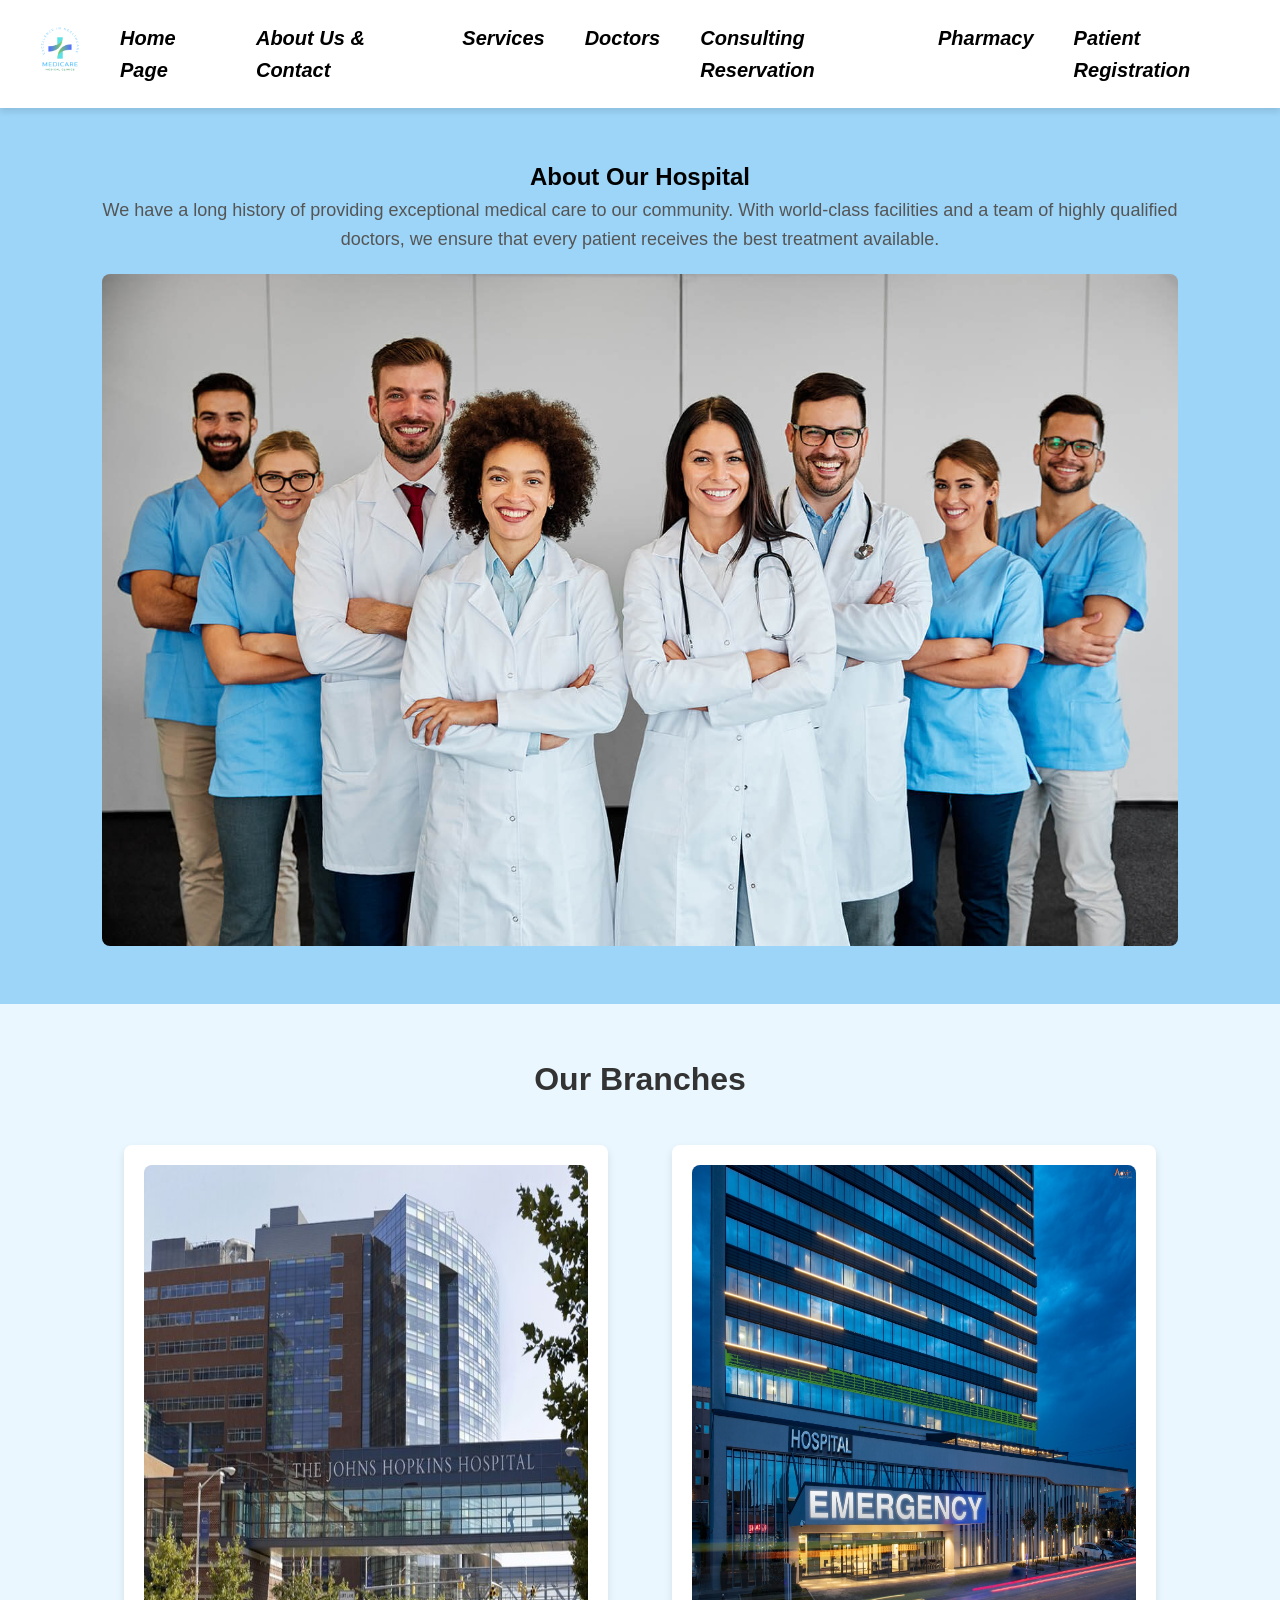
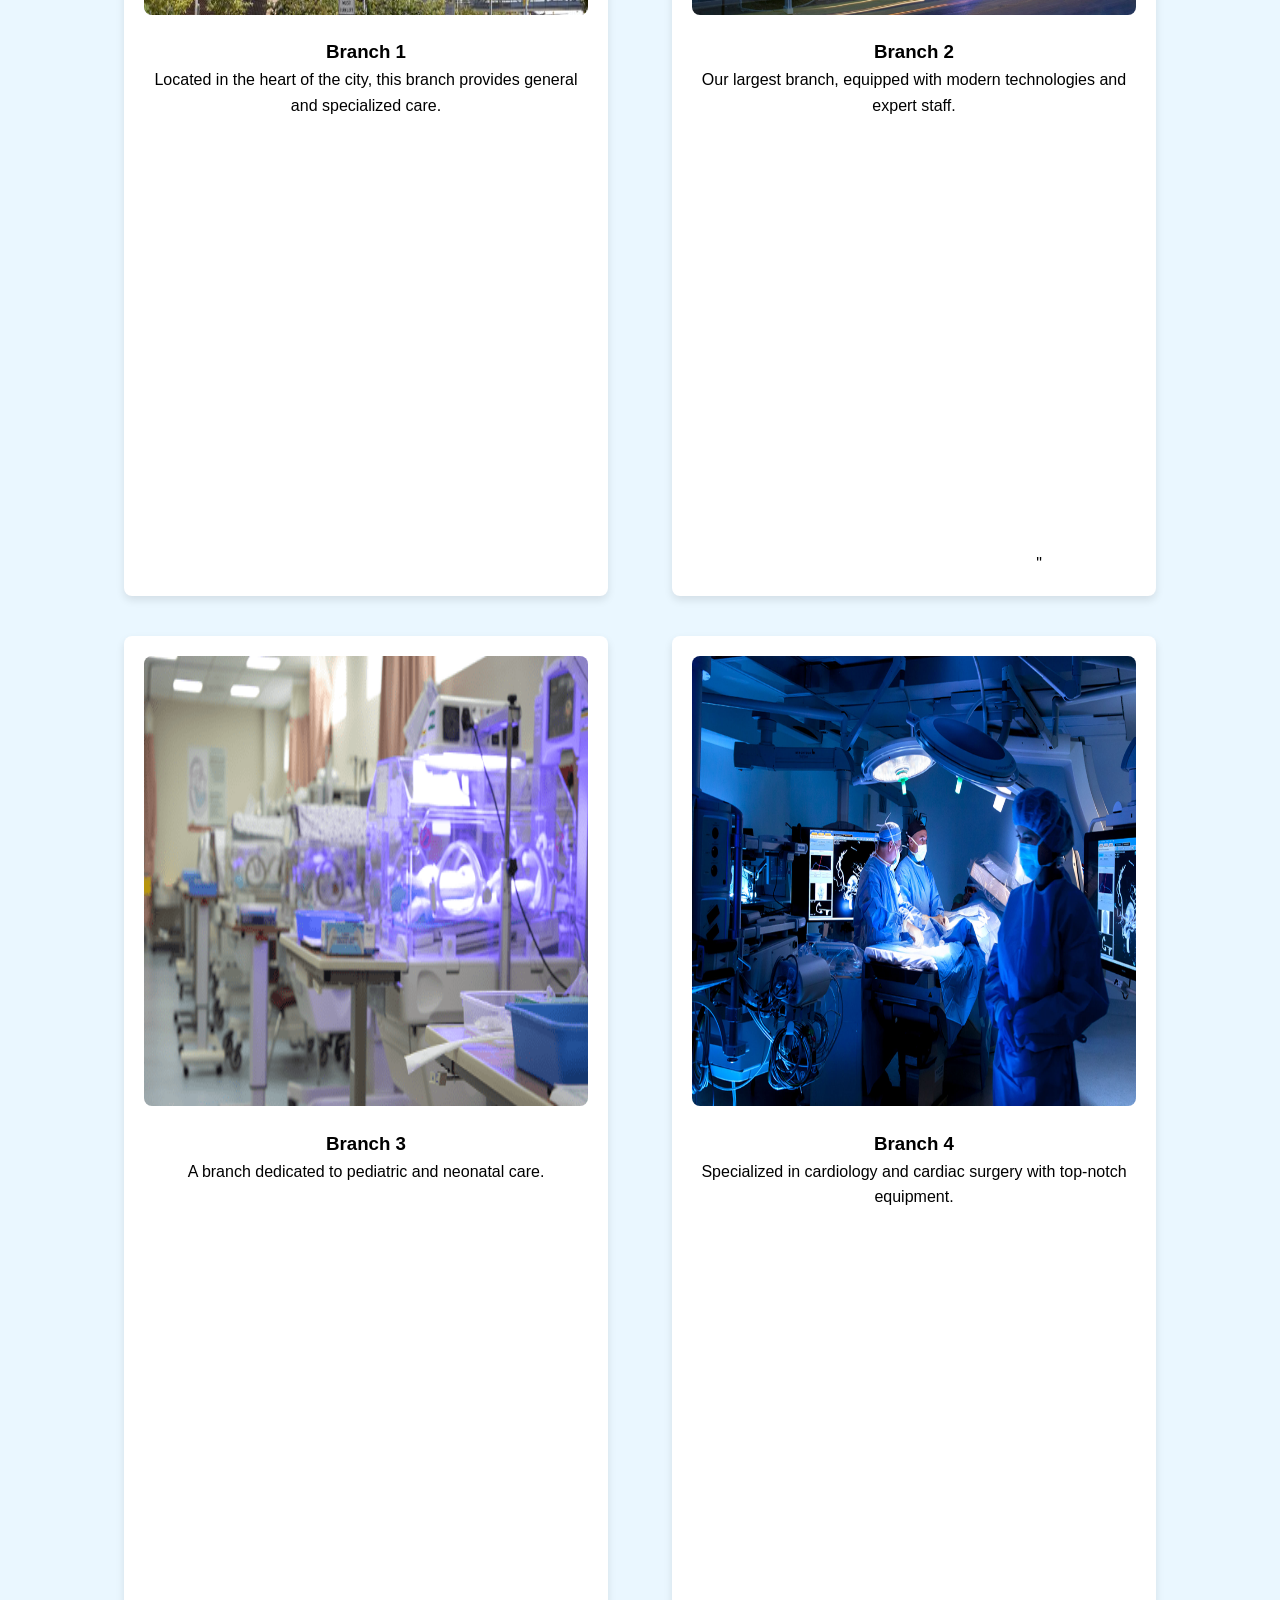
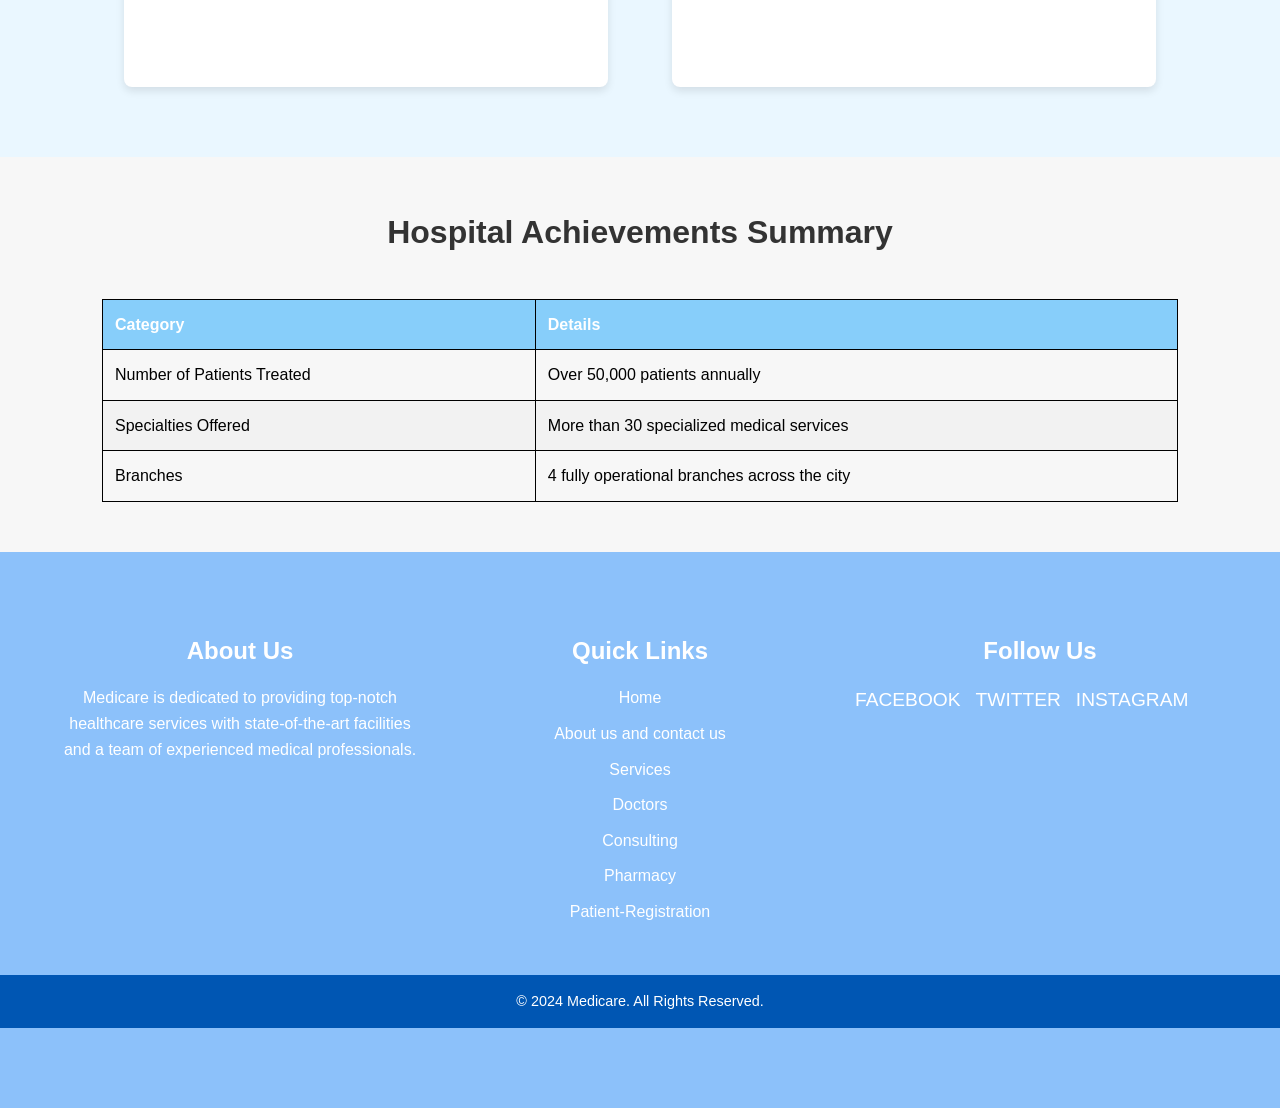
<file: About us and contact.html>
<!DOCTYPE html>
<html lang="en">
<head>
    <meta charset="UTF-8">
    <meta name="viewport" content="width=device-width, initial-scale=1.0">
    <title>About Us & Contact - Hospital Website</title>
    <link rel="stylesheet" href="styles.css">
    <link rel="apple-touch-icon" sizes="180x180" href="./icon/apple-touch-icon.png">
<link rel="icon" type="image/png" sizes="32x32" href="./icon/favicon-32x32.png">
<link rel="icon" type="image/png" sizes="16x16" href="./icon/favicon-16x16.png">
<link rel="manifest" href="./icon/site.webmanifest">
</head>
<body>

   <!-- Navigation Bar -->
   <nav class="navbar">
    <div class="logo">
        <img src="./Images/logo2.png" alt="Medihub" class="logosize">
    </div>
    <ul class="nav-links">
        <li><a href="./index.html">Home Page</a></li>
        <li><a href="./About us and contact.html">About Us & Contact</a></li>
        <li><a href="./Services.html">Services</a></li>
        <li><a href="./Doctors.html">Doctors</a></li>
        <li><a href="./Consulting Reservation.html">Consulting Reservation</a></li>
        <li><a href="./Pharmacy.html">Pharmacy</a></li>
        <li><a href="./Patient Registration.html">Patient Registration</a></li>
    </ul>




    
    <div class="hamburger">
        <span></span>
        <span></span>
        <span></span>
    </div>
</nav>

    <!-- Main Content -->
    <main>
        <!-- Introduction Section -->
        <section class="intro">
            <div class="container">
                <h1>About Our Hospital</h1>
                <p>We have a long history of providing exceptional medical care to our community. With world-class facilities and a team of highly qualified doctors, we ensure that every patient receives the best treatment available.</p>
                <img src="Images/hopital main image.jpg" alt="Hospital Image">
            </div>
        </section>

        <!-- Our Branches Section -->
        <section class="branches">
            <div class="container">
                <h2>Our Branches</h2>
                <div class="branches-section">
                    <div class="branch">
                        <img src="Images/branch1.jpg" alt="Branch 1">
                        <h3>Branch 1</h3>
                        <p>Located in the heart of the city, this branch provides general and specialized care.</p>
                        <iframe src="https://www.google.com/maps/embed?pb=!1m18!1m12!1m3!1d3961.121771842884!2d79.86127727475657!3d6.876010793122813!2m3!1f0!2f0!3f0!3m2!1i1024!2i768!4f13.1!3m3!1m2!1s0x3ae25bb78d2b2fa1%3A0x58817a3fbdf67c83!2sRoyal%20Hospital!5e0!3m2!1sen!2slk!4v1725941055344!5m2!1sen!2slk"
                         width="250" height="450" style="border:0;" allowfullscreen="" loading="lazy" referrerpolicy="no-referrer-when-downgrade"></iframe>
                    </div>
                    <div class="branch">
                        <img src="Images/branch2.jpg" alt="Branch 2">
                        <h3>Branch 2</h3>
                        <p>Our largest branch, equipped with modern technologies and expert staff.</p>
                        <iframe src="https://www.google.com/maps/embed?pb=!1m18!1m12!1m3!1d3960.7508262409715!2d79.85139537475702!3d6.920363193079287!2m3!1f0!2f0!3f0!3m2!1i1024!2i768!4f13.1!3m3!1m2!1s0x3ae2591514038547%3A0xa12560c4d858fc3f!2sNawaloka%20Hospitals%20PLC!5e0!3m2!1sen!2slk!4v1725941524171!5m2!1sen!2slk" 
                        width="250" height="450" style="border:0;" allowfullscreen="" loading="lazy" referrerpolicy="no-referrer-when-downgrade"></iframe>"
                    </div>
                    <div class="branch">
                        <img src="Images/hos3.png" alt="Branch 3">
                        <h3>Branch 3</h3>
                        <p>A branch dedicated to pediatric and neonatal care.</p>
                        <iframe src="https://www.google.com/maps/embed?pb=!1m18!1m12!1m3!1d3961.0079494321476!2d79.87083857736522!3d6.88965027534245!2m3!1f0!2f0!3f0!3m2!1i1024!2i768!4f13.1!3m3!1m2!1s0x3ae25a2d3e1a1f1b%3A0xe505e16b84fb506e!2sThe%20Lanka%20Hospitals%20Corporation%20PLC!5e0!3m2!1sen!2slk!4v1725941721528!5m2!1sen!2slk" 
                        width="250" height="450" style="border:0;" allowfullscreen="" loading="lazy" referrerpolicy="no-referrer-when-downgrade"></iframe>
                    </div>
                    <div class="branch">
                        <img src="Images/branch4.jpg" alt="Branch 4">
                        <h3>Branch 4</h3>
                        <p>Specialized in cardiology and cardiac surgery with top-notch equipment.</p>
                        <iframe src="https://www.google.com/maps/embed?pb=!1m18!1m12!1m3!1d3960.7496710275464!2d79.86095017736722!3d6.920500875234197!2m3!1f0!2f0!3f0!3m2!1i1024!2i768!4f13.1!3m3!1m2!1s0x3ae2590d260d8fc5%3A0x722dfb1045090fbe!2sAsiri%20Central%20Hospital%20-%20Central%20Hospital%20Limited!5e0!3m2!1sen!2slk!4v1725941779653!5m2!1sen!2slk" 
                        width="250" height="450" style="border:0;" allowfullscreen="" loading="lazy" referrerpolicy="no-referrer-when-downgrade"></iframe>
                    </div>
                </div>
            </div>
        </section>

        <!-- Summary Table Section -->
        <section class="summary-table">
            <div class="container">
                <h2>Hospital Achievements Summary</h2>
                <table>
                    <thead>
                        <tr>
                            <th>Category</th>
                            <th>Details</th>
                        </tr>
                    </thead>
                    <tbody>
                        <tr>
                            <td>Number of Patients Treated</td>
                            <td>Over 50,000 patients annually</td>
                        </tr>
                        <tr>
                            <td>Specialties Offered</td>
                            <td>More than 30 specialized medical services</td>
                        </tr>
                        <tr>
                            <td>Branches</td>
                            <td>4 fully operational branches across the city</td>
                        </tr>
                    </tbody>
                </table>
            </div>
        </section>
    </main>

    <!-- Footer -->
    <footer>
        <footer>
            <div class="footer-container">
                <div class="footer-section about">
                    <h2>About Us</h2>
                    <p>
                        Medicare is dedicated to providing top-notch healthcare services with state-of-the-art facilities and a team of experienced medical professionals.
                    </p>
                </div>
        
                <div class="footer-section links">
                    <h2>Quick Links</h2>
                    <ul>
                        <li><a href="index.html">Home</a></li>
                        <li><a href="About us and contact.html">About us and contact us</a></li>
                        <li><a href="Services.html">Services</a></li>
                        <li><a href="Doctors.html">Doctors</a></li>
                        <li><a href="Consulting Reservation.html">Consulting</a></li>
                        <li><a href="Pharmacy.html">Pharmacy</a></li>
                        <li><a href="Patient Registration.html">Patient-Registration</a></li>
                    </ul>
                </div>
        
                <div class="footer-section social">
                    <h2>Follow Us</h2>
                    <ul>
                        <li><a href="#">Facebook</a></li>
                        <li><a href="#">Twitter</a></li>
                        <li><a href="#">Instagram</a></li>
                    </ul>
                </div>
            </div>
        
            <div class="footer-bottom">
                <p>© 2024 Medicare. All Rights Reserved.</p>
            </div>
        </footer>
    </footer>
    <script src="./main.js"></script>
</body>
</html>
</file>
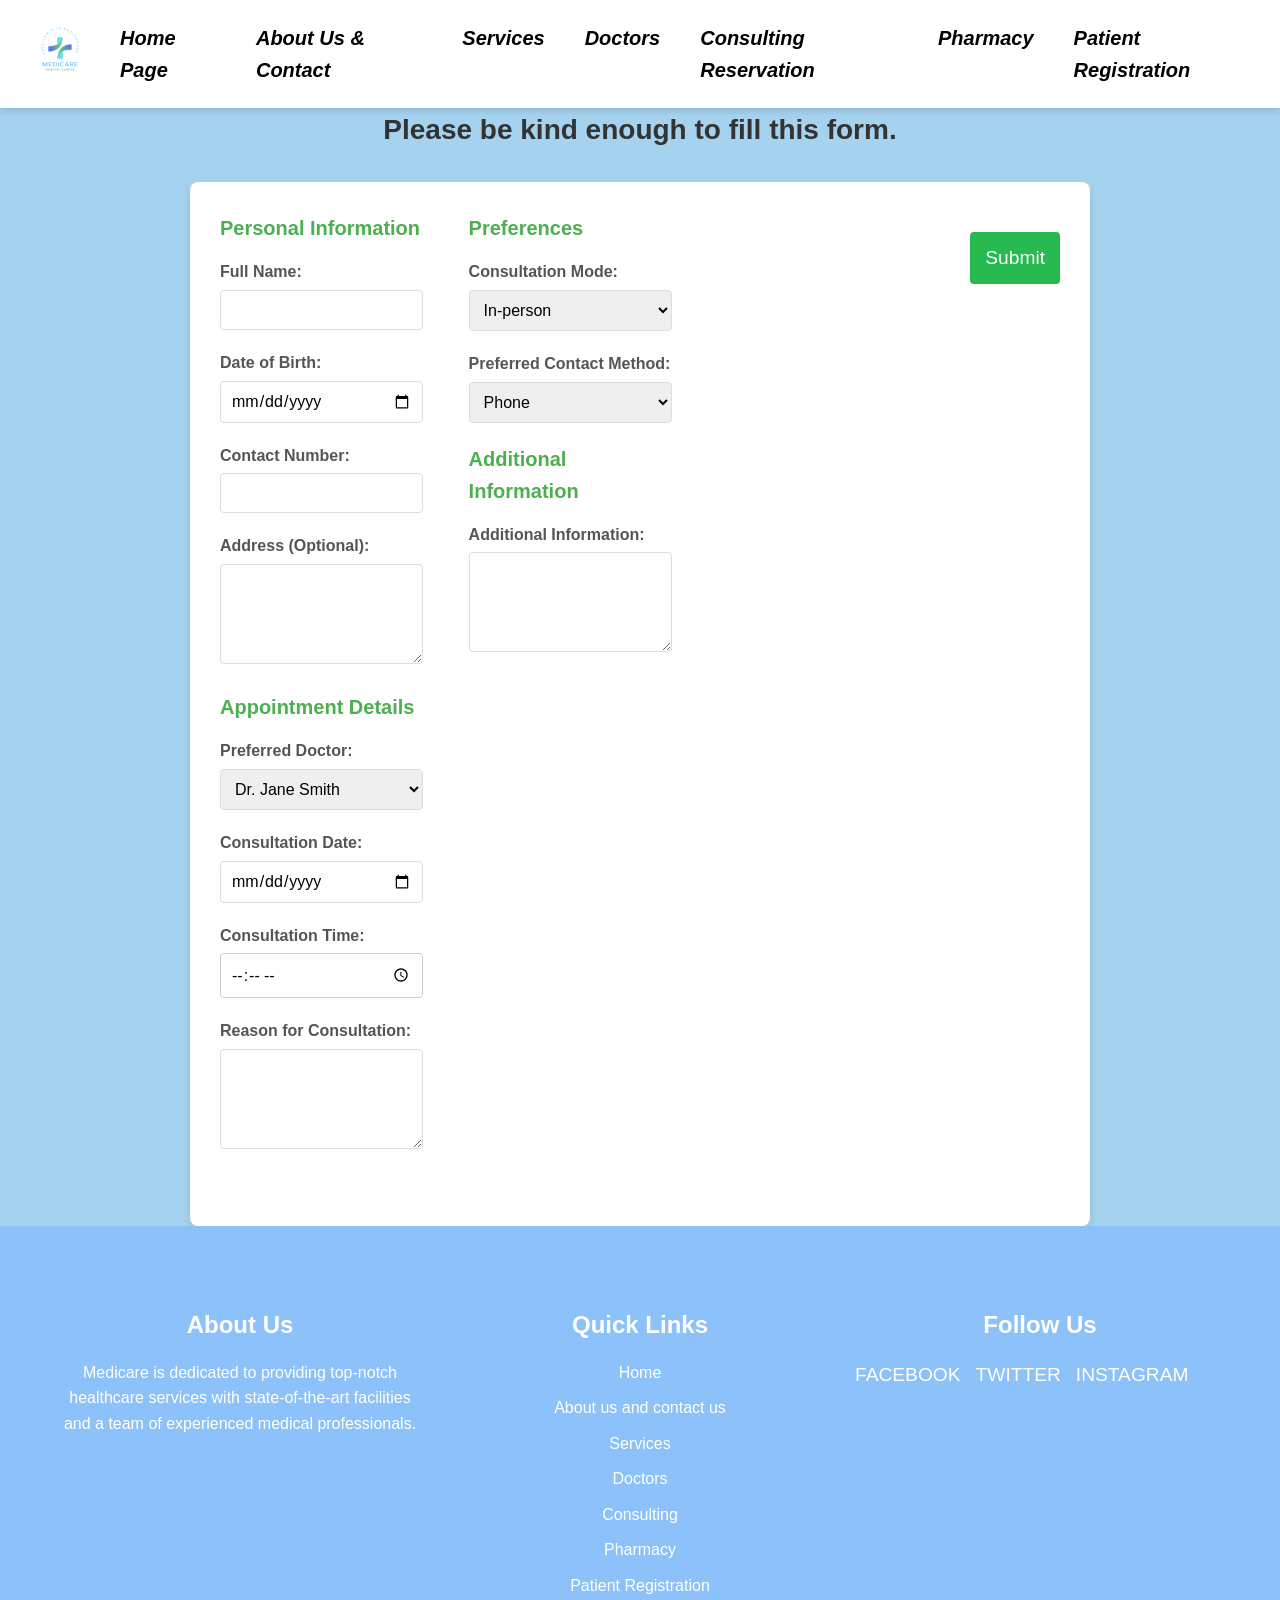
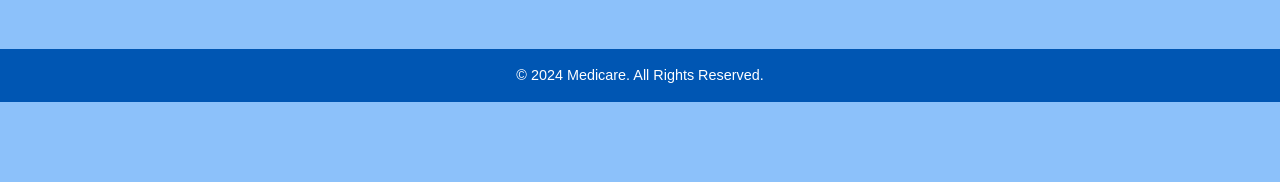
<file: Consulting Reservation.html>
<!DOCTYPE html>
<html lang="en">
<head>
    <meta charset="UTF-8">
    <meta name="viewport" content="width=device-width, initial-scale=1.0">
    <title>Consulting Reservation</title>
    <link rel="stylesheet" href="styles.css">
    <link rel="apple-touch-icon" sizes="180x180" href="./icon/apple-touch-icon.png">
<link rel="icon" type="image/png" sizes="32x32" href="./icon/favicon-32x32.png">
<link rel="icon" type="image/png" sizes="16x16" href="./icon/favicon-16x16.png">
<link rel="manifest" href="./icon/site.webmanifest">
</head>
<body>
   <!-- Navigation Bar -->
   <nav class="navbar">
    <div class="logo">
        <img src="./Images/logo2.png" alt="Medihub" class="logosize">
    </div>
    <ul class="nav-links">
        <li><a href="./index.html">Home Page</a></li>
        <li><a href="./About us and contact.html">About Us & Contact</a></li>
        <li><a href="./Services.html">Services</a></li>
        <li><a href="./Doctors.html">Doctors</a></li>
        <li><a href="./Consulting Reservation.html">Consulting Reservation</a></li>
        <li><a href="./Pharmacy.html">Pharmacy</a></li>
        <li><a href="./Patient Registration.html">Patient Registration</a></li>
    </ul>




    
    <div class="hamburger">
        <span></span>
        <span></span>
        <span></span>
    </div>
</nav>

    <!-- Reservation Form Section -->
    <section class="reservation-section">
        <div class="container">
            <h2>Please be kind enough to fill this form.</h2>

            <form action="#" method="post" class="reservation-form">
                <div class="form-row">
                    <div class="form-column">
                        <h3>Personal Information</h3>
                        <label for="full-name">Full Name:</label>
                        <input type="text" id="full-name" name="full-name" required>

                        <label for="dob">Date of Birth:</label>
                        <input type="date" id="dob" name="dob" required>

                        <label for="contact-number">Contact Number:</label>
                        <input type="tel" id="contact-number" name="contact-number" required>

                        <label for="address">Address (Optional):</label>
                        <textarea id="address" name="address" rows="3"></textarea>

                        <h3>Appointment Details</h3>
                        <label for="doctor">Preferred Doctor:</label>
                        <select id="doctor" name="doctor" required>
                            <option value="doctor1">Dr. Jane Smith</option>
                            <option value="doctor2">Dr. John Doe</option>
                            <option value="doctor3">Dr. Sarah Lee</option>
                            <option value="doctor4">Dr. William Brown</option>
                        </select>

                        <label for="consultation-date">Consultation Date:</label>
                        <input type="date" id="consultation-date" name="consultation-date" required>

                        <label for="consultation-time">Consultation Time:</label>
                        <input type="time" id="consultation-time" name="consultation-time" required>

                        <label for="reason">Reason for Consultation:</label>
                        <textarea id="reason" name="reason" rows="3" required></textarea>
                    </div>

                    <div class="form-column">
                        <h3>Preferences</h3>
                        <label for="consultation-mode">Consultation Mode:</label>
                        <select id="consultation-mode" name="consultation-mode" required>
                            <option value="in-person">In-person</option>
                            <option value="online">Online</option>
                        </select>

                        <label for="contact-method">Preferred Contact Method:</label>
                        <select id="contact-method" name="contact-method" required>
                            <option value="phone">Phone</option>
                            <option value="email">Email</option>
                            <option value="sms">SMS</option>
                        </select>

                        <h3>Additional Information</h3>
                        <label for="additional-info">Additional Information:</label>
                        <textarea id="additional-info" name="additional-info" rows="3"></textarea>
                    </div>
                </div>

                <div class="form-submit">
                    <button type="submit">Submit</button>
                </div>
            </form>
        </div>
    </section>

    <!-- Footer -->
    <footer>
        <footer>
            <div class="footer-container">
                <div class="footer-section about">
                    <h2>About Us</h2>
                    <p>
                        Medicare is dedicated to providing top-notch healthcare services with state-of-the-art facilities and a team of experienced medical professionals.
                    </p>
                </div>
        
                <div class="footer-section links">
                    <h2>Quick Links</h2>
                    <ul>
                        <li><a href="index.html">Home</a></li>
                        <li><a href="About us and contact.html">About us and contact us</a></li>
                        <li><a href="Services.html">Services</a></li>
                        <li><a href="Doctors.html">Doctors</a></li>
                        <li><a href="Consulting Reservation.html">Consulting</a></li>
                        <li><a href="Pharmacy.html">Pharmacy</a></li>
                        <li><a href="Patient Registration.html">Patient Registration</a></li>
                    </ul>
                </div>
        
                <div class="footer-section social">
                    <h2>Follow Us</h2>
                    <ul>
                        <li><a href="#">Facebook</a></li>
                        <li><a href="#">Twitter</a></li>
                        <li><a href="#">Instagram</a></li>
                    </ul>
                </div>
            </div>
        
            <div class="footer-bottom">
                <p>© 2024 Medicare. All Rights Reserved.</p>
            </div>
        </footer>

    </footer>
    <script src="./main.js"></script>
</body>
</html>
</file>
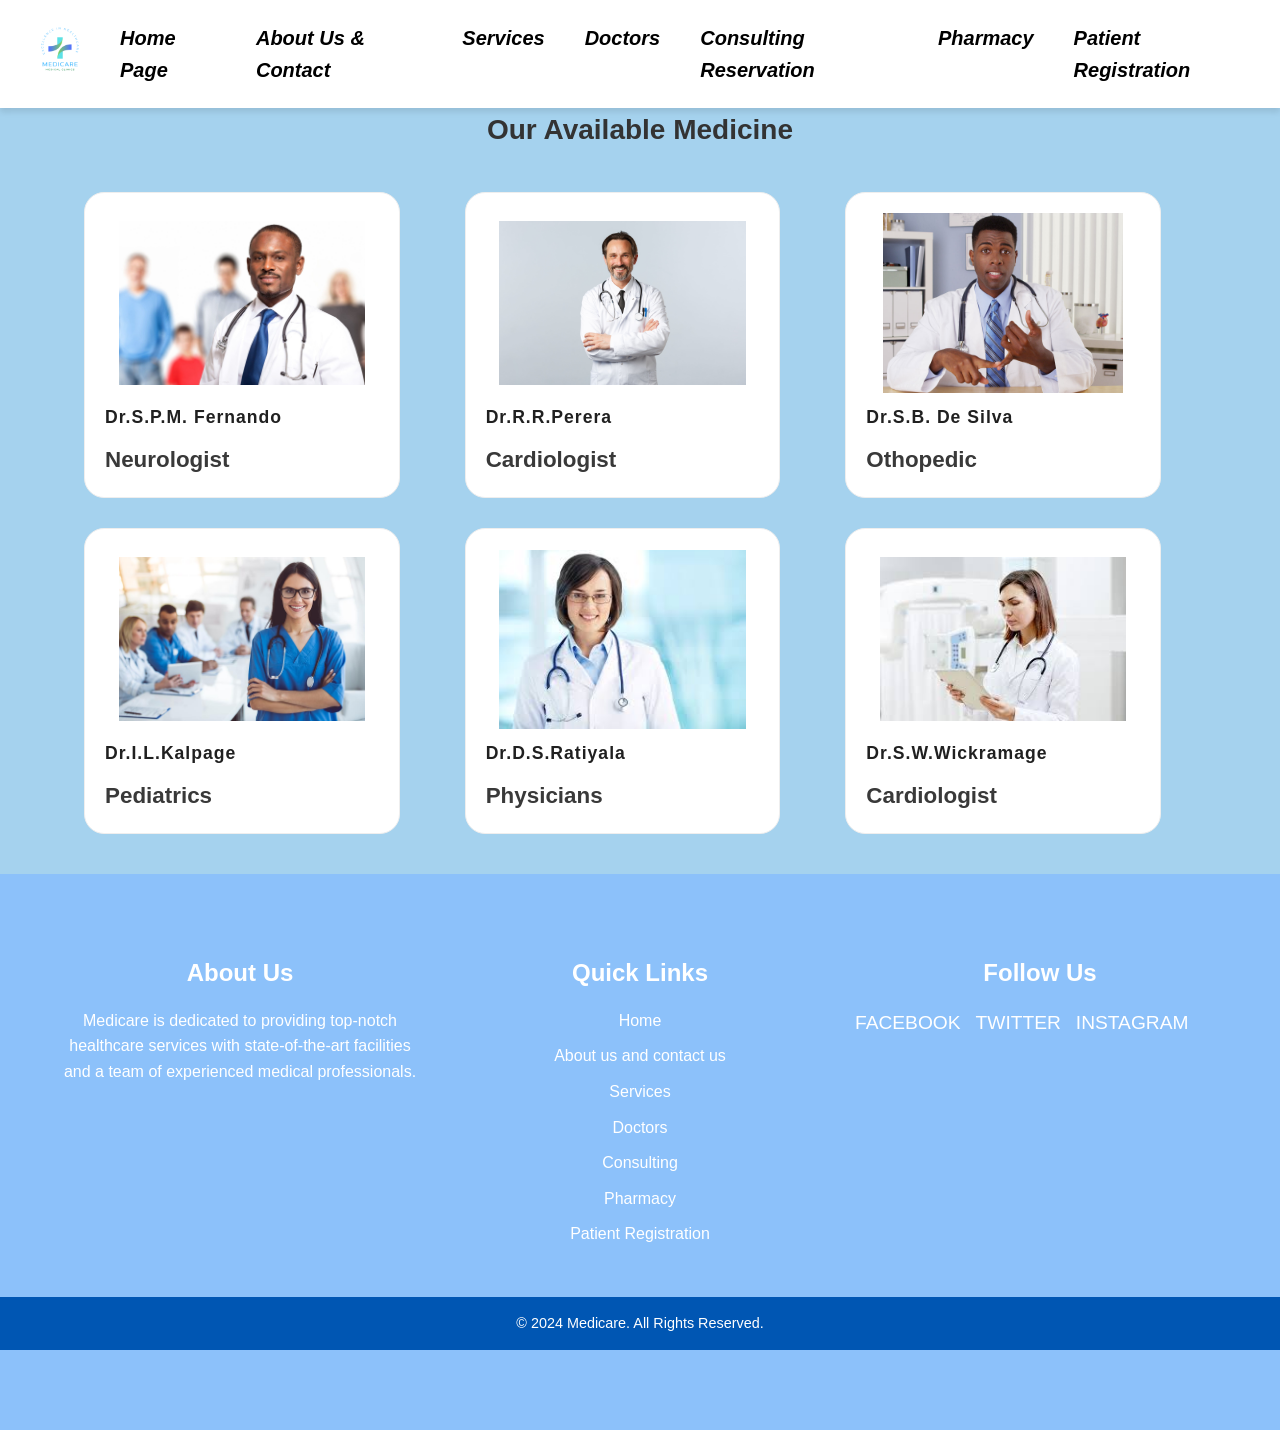
<file: Doctors.html>
<!DOCTYPE html>
<html lang="en">
<head>
    <meta charset="UTF-8">
    <meta name="viewport" content="width=device-width, initial-scale=1.0">
    <title>Our Doctors</title>
    <link rel="stylesheet" href="styles.css">
    <link rel="apple-touch-icon" sizes="180x180" href="./icon/apple-touch-icon.png">
<link rel="icon" type="image/png" sizes="32x32" href="./icon/favicon-32x32.png">
<link rel="icon" type="image/png" sizes="16x16" href="./icon/favicon-16x16.png">
<link rel="manifest" href="./icon/site.webmanifest">
</head>
<body>
    <!-- Navigation Bar -->
    <!-- Navigation Bar -->
    <nav class="navbar">
        <div class="logo">
            <img src="./Images/logo2.png" alt="Medihub" class="logosize">
        </div>
        <ul class="nav-links">
            <li><a href="./index.html">Home Page</a></li>
            <li><a href="./About us and contact.html">About Us & Contact</a></li>
            <li><a href="./Services.html">Services</a></li>
            <li><a href="./Doctors.html">Doctors</a></li>
            <li><a href="./Consulting Reservation.html">Consulting Reservation</a></li>
            <li><a href="./Pharmacy.html">Pharmacy</a></li>
            <li><a href="./Patient Registration.html">Patient Registration</a></li>
        </ul>



        
        <div class="hamburger">
            <span></span>
            <span></span>
            <span></span>
        </div>
    </nav>

    <!-- Doctors Section -->
    <section class="pharmacy-section">
        <div class="container">
            <h2>Our Available Medicine</h2>
            <!-- Products Section - flexbox -->
       <!-- Product box container -->
       <div class="product-container">

        <!-- box -->
        <div class="product-box">
          <img src="Images/doc1.jpg" alt="doc1">
          <b>Dr.S.P.M. Fernando</b>
          <span class="price">Neurologist</span>
        </div>

        <div class="product-box">
            <img src="Images/doc2.jpg" alt="doc2">
            <b>Dr.R.R.Perera</b>
            <span class="price">Cardiologist</span>
        </div>

        <div class="product-box">
            <img src="Images/doc4.jpg" alt="doc3">
            <b>Dr.S.B. De Silva</b>
            <span class="price">Othopedic</span>
        </div>

        <div class="product-box">
            <img src="Images/doc3.jpg" alt="doc4">
            <b>Dr.I.L.Kalpage</b>
            <span class="price">Pediatrics</span>
        </div>

        <div class="product-box">
            <img src="Images/Doc5.jpeg" alt="doc5">
            <b>Dr.D.S.Ratiyala</b>
            <span class="price">Physicians</span>
        </div>

        <div class="product-box">
            <img src="Images/Doc6.jpeg" alt="doc6">
            <b>Dr.S.W.Wickramage</b>
            <span class="price">Cardiologist</span>
        </div>
      </div>
       </section>

    <!-- Footer -->
    <footer>
        <footer>
            <div class="footer-container">
                <div class="footer-section about">
                    <h2>About Us</h2>
                    <p>
                        Medicare is dedicated to providing top-notch healthcare services with state-of-the-art facilities and a team of experienced medical professionals.
                    </p>
                </div>
        
                <div class="footer-section links">
                    <h2>Quick Links</h2>
                    <ul>
                        <li><a href="index.html">Home</a></li>
                        <li><a href="About us and contact.html">About us and contact us</a></li>
                        <li><a href="Services.html">Services</a></li>
                        <li><a href="Doctors.html">Doctors</a></li>
                        <li><a href="Consulting Reservation.html">Consulting</a></li>
                        <li><a href="Pharmacy.html">Pharmacy</a></li>
                        <li><a href="Patient Registration.html">Patient Registration</a></li>
                    </ul>
                </div>
        
                <div class="footer-section social">
                    <h2>Follow Us</h2>
                    <ul>
                        <li><a href="#">Facebook</a></li>
                        <li><a href="#">Twitter</a></li>
                        <li><a href="#">Instagram</a></li>
                    </ul>
                </div>
            </div>
        
            <div class="footer-bottom">
                <p>© 2024 Medicare. All Rights Reserved.</p>
            </div>
        </footer>
        
    </footer>
    <script src="./main.js"></script>
</body>
</html>
</file>
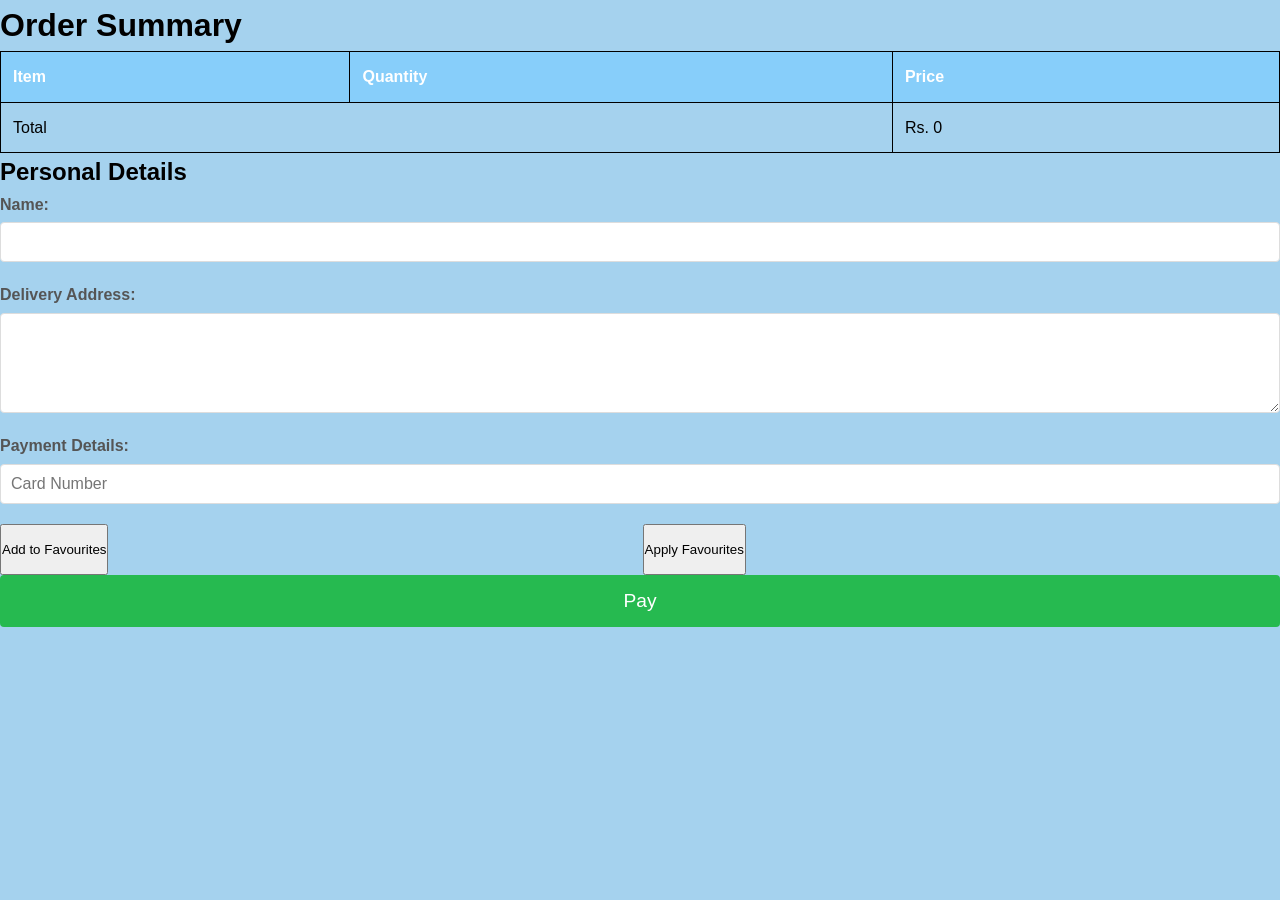
<file: order.html>
<!DOCTYPE html>
<html lang="en">
<head>
    <meta charset="UTF-8">
    <meta name="viewport" content="width=device-width, initial-scale=1.0">
    <title>Order Page</title>
    <link rel="stylesheet" href="styles.css">
</head>
<body>
    <h1>Order Summary</h1>
    <table id="order-summary-table">
        <thead>
            <tr>
                <th>Item</th>
                <th>Quantity</th>
                <th>Price</th>
            </tr>
        </thead>
        <tbody>
            <!-- Order summary items will be dynamically added -->
        </tbody>
        <tfoot>
            <tr>
                <td colspan="2">Total</td>
                <td id="order-total-price"></td>
            </tr>
        </tfoot>
    </table>

    <h2>Personal Details</h2>
    <form id="order-form">
        <label for="name">Name:</label>
        <input type="text" id="name" required>
        <br>
        <label for="address">Delivery Address:</label>
        <textarea id="address" required></textarea>
        <br>
        <label for="payment">Payment Details:</label>
        <input type="text" id="payment" placeholder="Card Number" required>
        <br>
        <button type="button" id="save-favourites-btn">Add to Favourites</button>
        <button type="button" id="apply-favourites-btn">Apply Favourites</button>
        <br>
        <br>
        <button type="submit">Pay</button>
    </form>

    <script src="./order.js"></script>
</body>
</html>
</file>
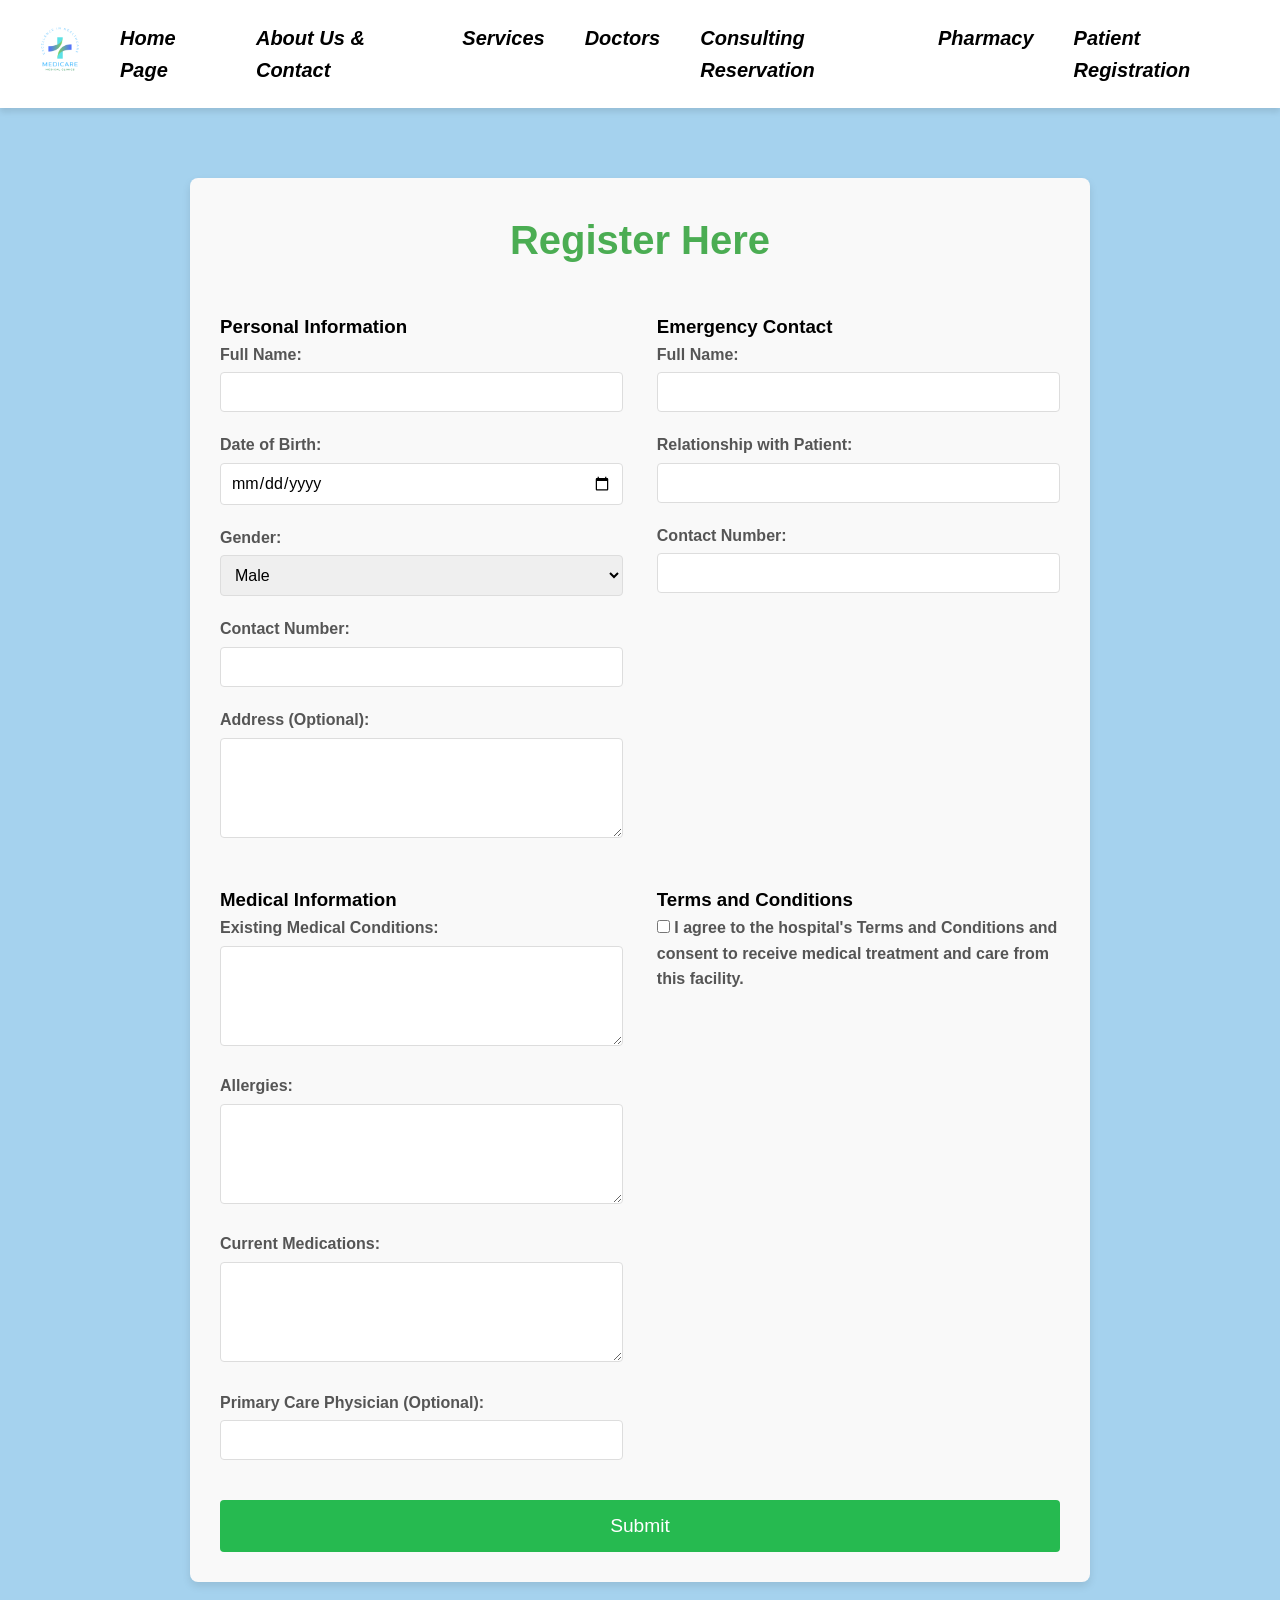
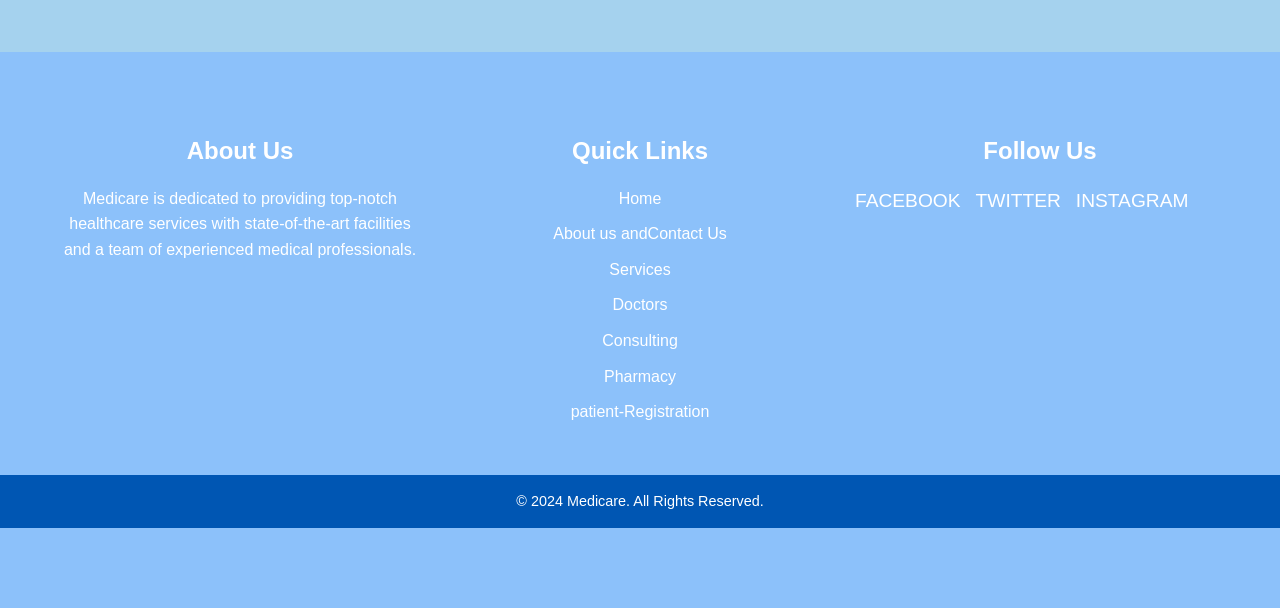
<file: Patient Registration.html>
<!DOCTYPE html>
<html lang="en">
<head>
    <meta charset="UTF-8">
    <meta name="viewport" content="width=device-width, initial-scale=1.0">
    <title>Patient Registration</title>
    <link rel="stylesheet" href="styles.css">
    <link rel="apple-touch-icon" sizes="180x180" href="./icon/apple-touch-icon.png">
<link rel="icon" type="image/png" sizes="32x32" href="./icon/favicon-32x32.png">
<link rel="icon" type="image/png" sizes="16x16" href="./icon/favicon-16x16.png">
<link rel="manifest" href="./icon/site.webmanifest">
</head>
<body>
    <!-- Header -->
    <!-- Navigation Bar -->
    <nav class="navbar">
        <div class="logo">
            <img src="./Images/logo2.png" alt="Medihub" class="logosize">
        </div>
        <ul class="nav-links">
            <li><a href="./index.html">Home Page</a></li>
            <li><a href="./About us and contact.html">About Us & Contact</a></li>
            <li><a href="./Services.html">Services</a></li>
            <li><a href="./Doctors.html">Doctors</a></li>
            <li><a href="./Consulting Reservation.html">Consulting Reservation</a></li>
            <li><a href="./Pharmacy.html">Pharmacy</a></li>
            <li><a href="./Patient Registration.html">Patient Registration</a></li>
        </ul>




        
        <div class="hamburger">
            <span></span>
            <span></span>
            <span></span>
        </div>
    </nav>
    <!-- Patient Registration Form -->
    <section class="registration-form">
        <div class="form-container">
            <h2 class="regtxt">Register Here</h2>
            <form action="#" method="POST">
                <div class="form-section">
                    <h3>Personal Information</h3>
                    <label for="fullname">Full Name:</label>
                    <input type="text" id="fullname" name="fullname" required>
                    
                    <label for="dob">Date of Birth:</label>
                    <input type="date" id="dob" name="dob" required>
                    
                    <label for="gender">Gender:</label>
                    <select id="gender" name="gender">
                        <option value="male">Male</option>
                        <option value="female">Female</option>
                        <option value="other">Other</option>
                    </select>
                    
                    <label for="contact">Contact Number:</label>
                    <input type="tel" id="contact" name="contact" required>
                    
                    <label for="address">Address (Optional):</label>
                    <textarea id="address" name="address"></textarea>
                </div>

                <div class="form-section">
                    <h3>Emergency Contact</h3>
                    <label for="emergency_name">Full Name:</label>
                    <input type="text" id="emergency_name" name="emergency_name" required>

                    <label for="relationship">Relationship with Patient:</label>
                    <input type="text" id="relationship" name="relationship" required>

                    <label for="emergency_contact">Contact Number:</label>
                    <input type="tel" id="emergency_contact" name="emergency_contact" required>
                </div>

                <div class="form-section">
                    <h3>Medical Information</h3>
                    <label for="conditions">Existing Medical Conditions:</label>
                    <textarea id="conditions" name="conditions"></textarea>

                    <label for="allergies">Allergies:</label>
                    <textarea id="allergies" name="allergies"></textarea>

                    <label for="medications">Current Medications:</label>
                    <textarea id="medications" name="medications"></textarea>

                    <label for="physician">Primary Care Physician (Optional):</label>
                    <input type="text" id="physician" name="physician">
                </div>

                <div class="form-section">
                    <h3>Terms and Conditions</h3>
                    <label for="terms">
                        <input type="checkbox" id="terms" name="terms" required> 
                        I agree to the hospital's Terms and Conditions and consent to receive medical treatment and care from this facility.
                    </label>
                </div>

                <button type="submit">Submit</button>
            </form>
        </div>
    </section>

    <!-- Footer -->
    <footer>
        <footer>
            <div class="footer-container">
                <div class="footer-section about">
                    <h2>About Us</h2>
                    <p>
                        Medicare is dedicated to providing top-notch healthcare services with state-of-the-art facilities and a team of experienced medical professionals.
                    </p>
                </div>
        
                <div class="footer-section links">
                    <h2>Quick Links</h2>
                    <ul>
                        <li><a href="index.html">Home</a></li>
                        <li><a href="About us and contact.html">About us andContact Us</a></li>
                        <li><a href="Services.html">Services</a></li>
                        <li><a href="Doctors.html">Doctors</a></li>
                        <li><a href="Consulting Reservation.html">Consulting</a></li>
                        <li><a href="Pharmacy.html">Pharmacy</a></li>
                        <li><a href="Patient Registration.html"> patient-Registration</a></li>
                    </ul>
                </div>
        
                <div class="footer-section social">
                    <h2>Follow Us</h2>
                    <ul>
                        <li><a href="#">Facebook</a></li>
                        <li><a href="#">Twitter</a></li>
                        <li><a href="#">Instagram</a></li>
                    </ul>
                </div>
            </div>
        
            <div class="footer-bottom">
                <p>© 2024 Medicare. All Rights Reserved.</p>
            </div>
        </footer>
    </footer>
    <script src="./main.js"></script>
</body>
</html>
</file>
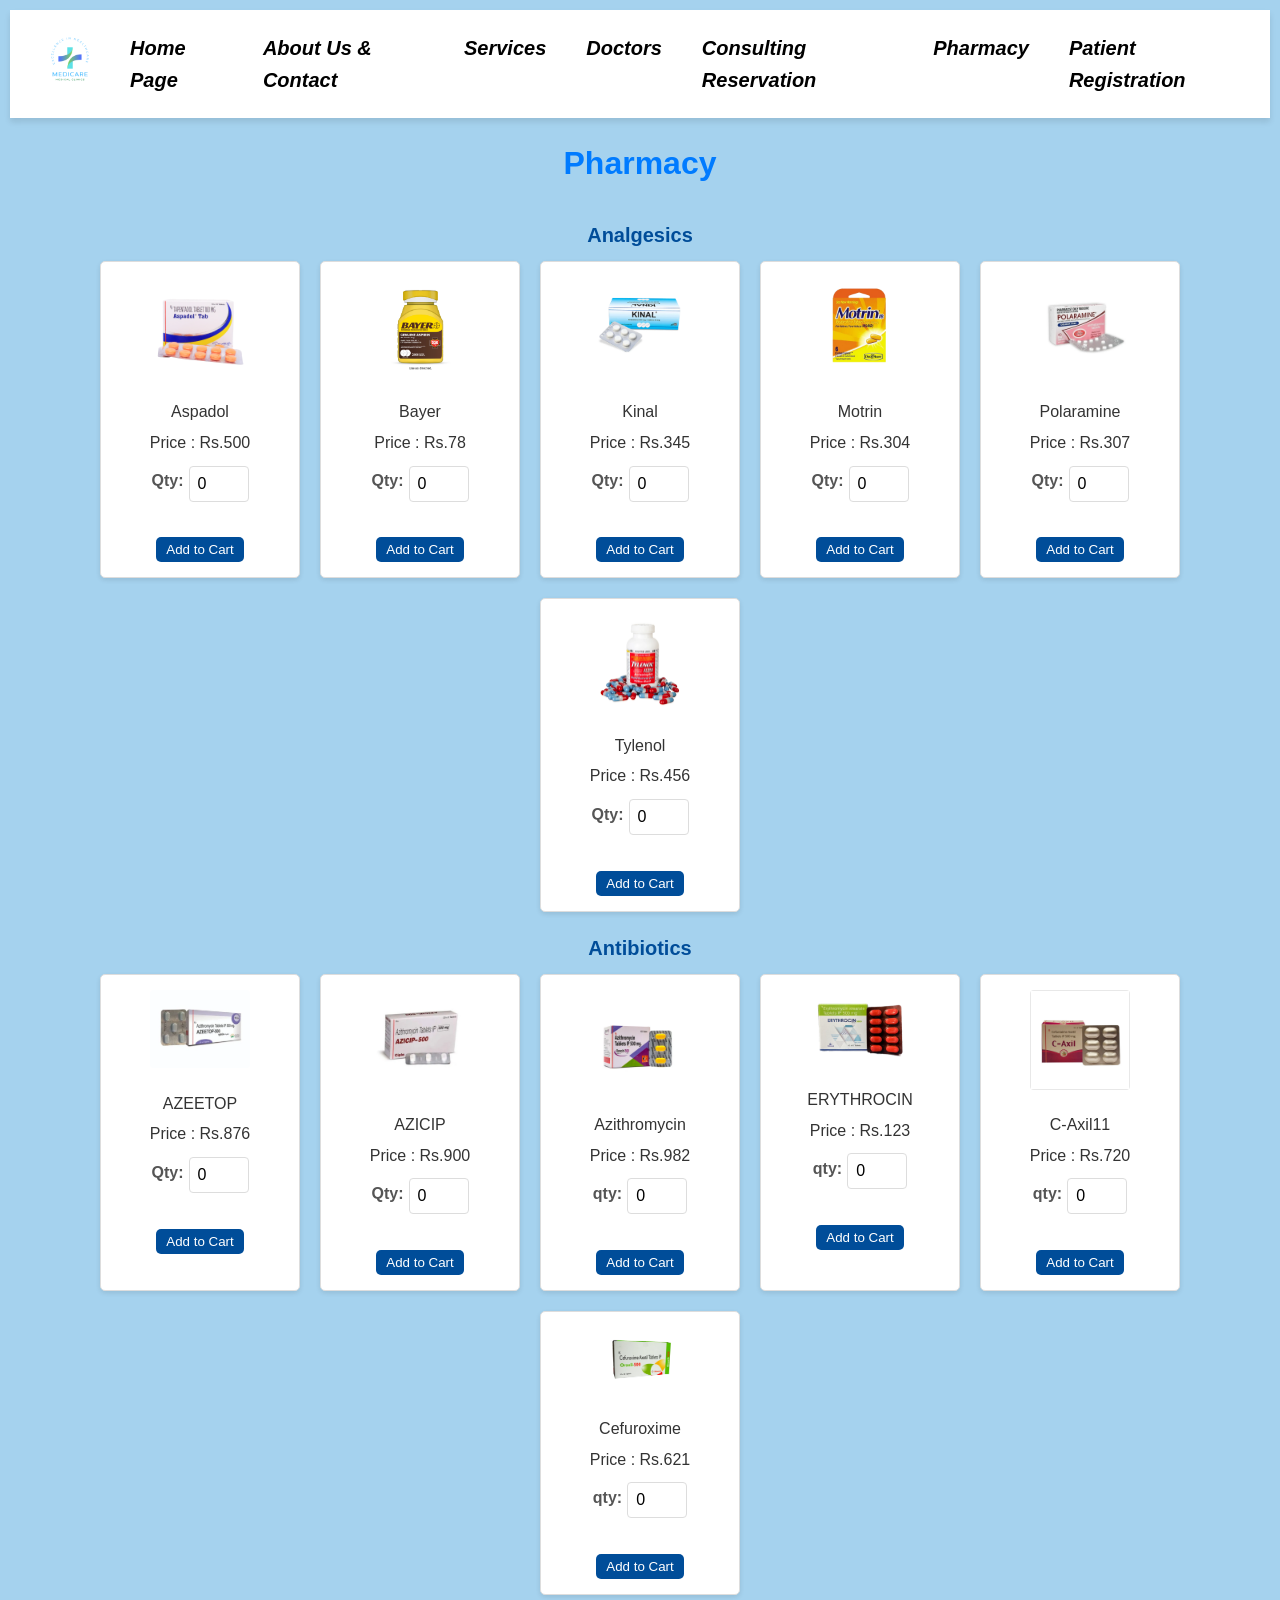
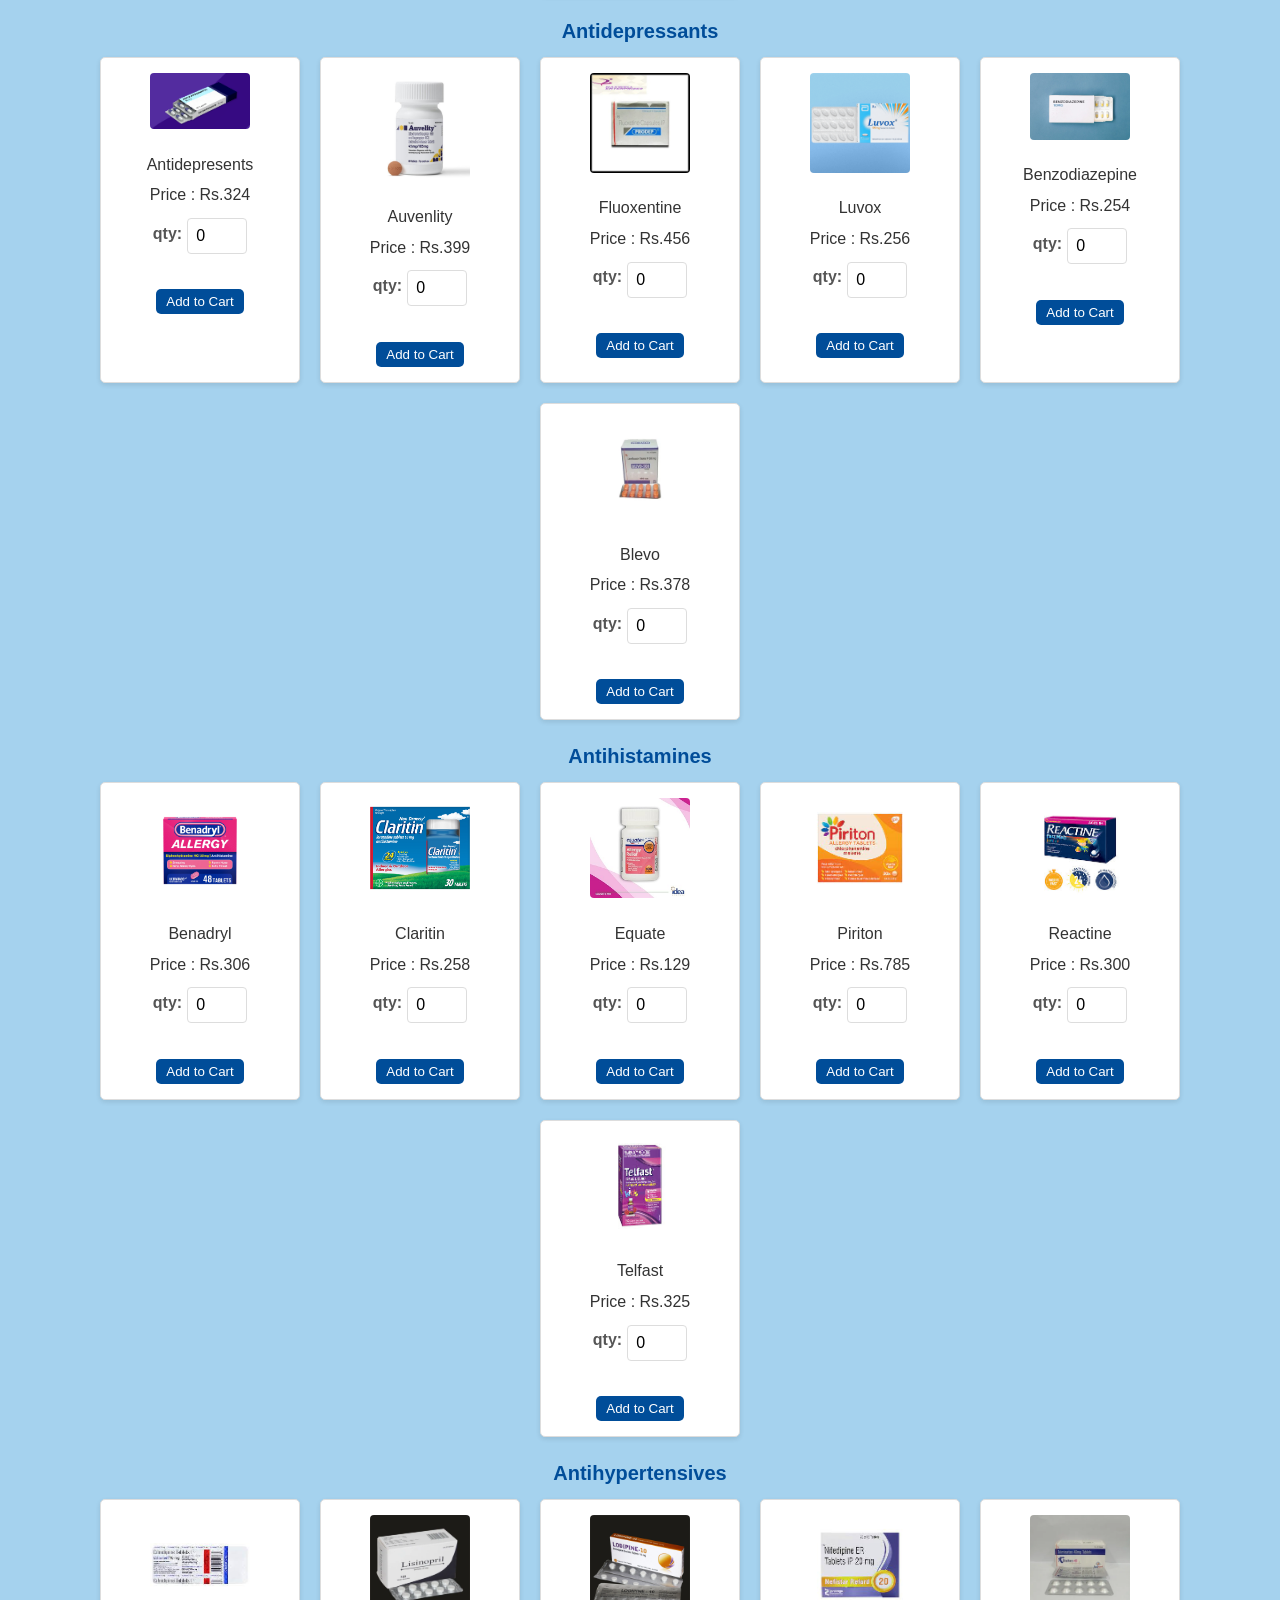
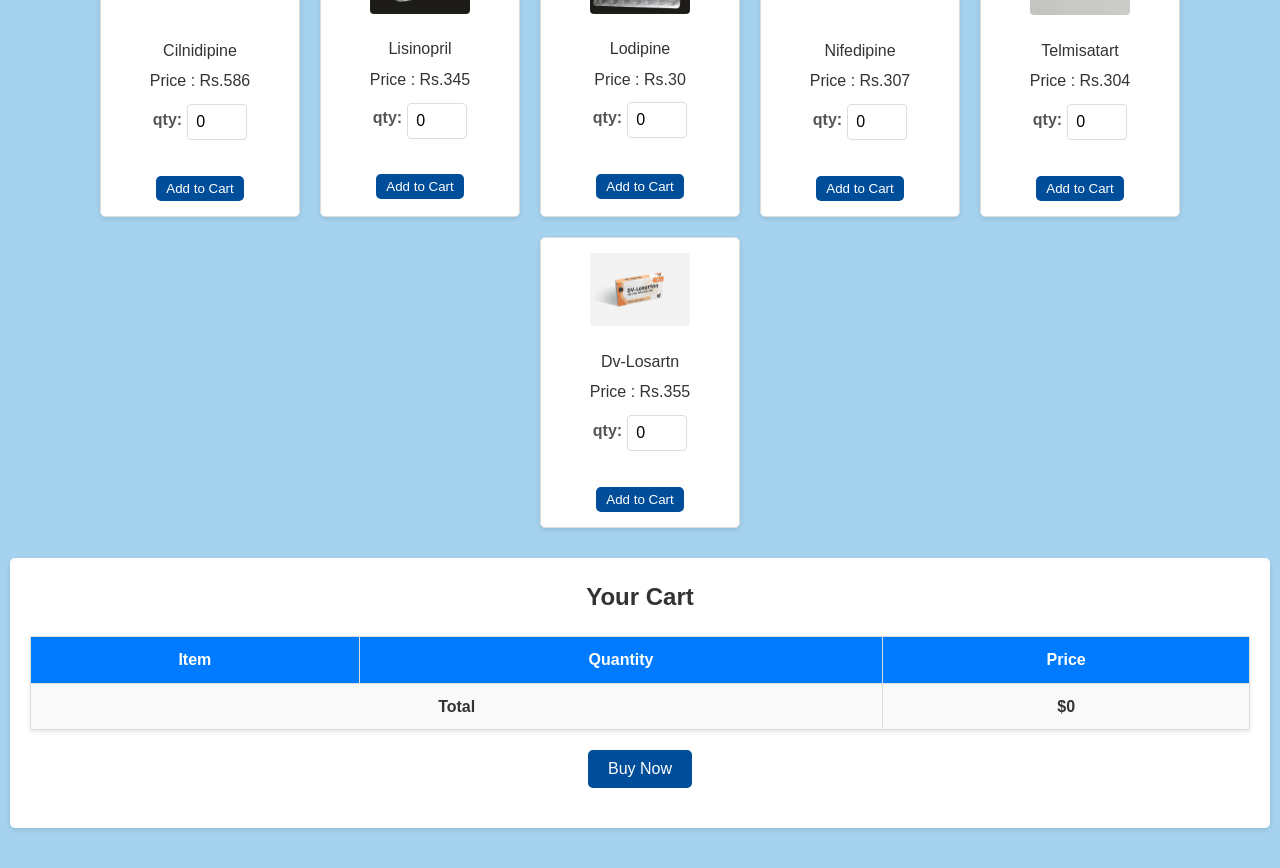
<file: Pharmacy.html>
<!DOCTYPE html>
<html lang="en">
<head>
    <meta charset="UTF-8">
    <meta name="viewport" content="width=device-width, initial-scale=1.0">
    <title>Pharmacy</title>
    <link rel="stylesheet" href="styles2.css">
    <link rel="stylesheet" href="./styles.css">
    <link rel="apple-touch-icon" sizes="180x180" href="./icon/apple-touch-icon.png">
<link rel="icon" type="image/png" sizes="32x32" href="./icon/favicon-32x32.png">
<link rel="icon" type="image/png" sizes="16x16" href="./icon/favicon-16x16.png">
<link rel="manifest" href="./icon/site.webmanifest">
</head>
<body>
    <!-- Navigation Bar -->
   <!-- Navigation Bar -->
   <nav class="navbar">
    <div class="logo">
        <img src="./Images/logo2.png" alt="Medihub" class="logosize">
    </div>
    <ul class="nav-links">
        <li><a href="./index.html">Home Page</a></li>
        <li><a href="./About us and contact.html">About Us & Contact</a></li>
        <li><a href="./Services.html">Services</a></li>
        <li><a href="./Doctors.html">Doctors</a></li>
        <li><a href="./Consulting Reservation.html">Consulting Reservation</a></li>
        <li><a href="./Pharmacy.html">Pharmacy</a></li>
        <li><a href="./Patient Registration.html">Patient Registration</a></li>
    </ul>




    
    <div class="hamburger">
        <span></span>
        <span></span>
        <span></span>
    </div>
</nav>

     <!-- Pharmacy Page -->
     <main class="pharmacy-page">
        <h1>Pharmacy</h1>
        <div class="category">
            <h2>Analgesics</h2>
            <div class="medicine-container">
                <div class="medicine-box">
                    <img src="Aspadol.png" alt="Aspadol"  height="50">
                    <p>Aspadol</p>
                    <p>Price : Rs.500</p>
                    <div class="quantity-input">
                        <label for="quantity4">Qty:</label>
                        <input type="number" id="quantity4" name="quantity4" min="0" value="0">
                    </div>
                    <br>
                    <button>Add to Cart</button>
                
                </div>
                <div class="medicine-box">
                    <img src="Bayer2.avif" alt="Medicine" height="50">
                    <p>Bayer</p>
                    <p>Price : Rs.78</p>
                    <div class="quantity-input">
                        <label for="quantity4">Qty:</label>
                        <input type="number" id="quantity4" name="quantity4" min="0" value="0">
                    </div>
                    <br>
                    <button>Add to Cart</button>
                </div>
                <div class="medicine-box">
                    <img src="Kinal.webp" alt="Medicine"  height="50">
                    <p>Kinal</p>
                    <p>Price : Rs.345</p>
                    <div class="quantity-input">
                        <label for="quantity4">Qty:</label>
                        <input type="number" id="quantity4" name="quantity4" min="0" value="0">
                    </div>
                    <br>
                    <button>Add to Cart</button>
                </div>
                <div class="medicine-box">
                    <img src="Motrin.webp" alt="Medicine" height="50">
                    <p>Motrin</p>
                    <p>Price : Rs.304</p>
                    <div class="quantity-input">
                        <label for="quantity4">Qty:</label>
                        <input type="number" id="quantity4" name="quantity4" min="0" value="0">
                    </div>
                    <br>
                    <button>Add to Cart</button>
                </div>
                <div class="medicine-box">
                    <img src="Polaramine.webp" alt="Medicine" height="50">
                    <p>Polaramine</p>
                    <p>Price : Rs.307</p>
                    <div class="quantity-input">
                        <label for="quantity4">Qty:</label>
                        <input type="number" id="quantity4" name="quantity4" min="0" value="0">
                    </div>
                    <br>
                    <button>Add to Cart</button>
                </div>
                <div class="medicine-box">
                    <img src="Tylenol.webp" alt="Medicine" height="50">
                    <p>Tylenol</p>
                    <p>Price : Rs.456</p>
                    <div class="quantity-input">
                        <label for="quantity4">Qty:</label>
                        <input type="number" id="quantity4" name="quantity4" min="0" value="0">
                    </div>
                    <br>
                    <button>Add to Cart</button>
                </div>
                
            </div>
        </div>
        
        <div class="category">
            <h2>Antibiotics</h2>
            <div class="medicine-container">
                <div class="medicine-container">
                    <div class="medicine-box">
                        <img src="AZEETOP11.webp" alt="Medicine" height="50">
                        <p>AZEETOP</p>
                        <p>Price : Rs.876</p>
                    <div class="quantity-input">
                        <label for="quantity4">Qty:</label>
                        <input type="number" id="quantity4" name="quantity4" min="0" value="0">
                    </div>
                    <br>
                        <button>Add to Cart</button>
                    </div>
                    <div class="medicine-box">
                        <img src="AZICIP11.jpg" alt="Medicine" height="50">
                        <p>AZICIP</p>
                        <p>Price : Rs.900</p>
                    <div class="quantity-input">
                        <label for="quantity4">Qty:</label>
                        <input type="number" id="quantity4" name="quantity4" min="0" value="0">
                    </div>
                    <br>
                        <button>Add to Cart</button>
                    </div>
                    <div class="medicine-box">
                        <img src="Azithromycin11.webp" alt="Medicine" height="50">
                        <p>Azithromycin</p>
                        <p>Price : Rs.982</p>
                    <div class="quantity-input">
                        <label for="quantity4">qty:</label>
                        <input type="number" id="quantity4" name="quantity4" min="0" value="0">
                    </div>
                    <br>
                        <button>Add to Cart</button>
                    </div>
                    <div class="medicine-box">
                        <img src="ERYTHROCIN11.webp" alt="Medicine" height="50">
                        <p>ERYTHROCIN</p>
                        <p>Price : Rs.123</p>
                    <div class="quantity-input">
                        <label for="quantity4">qty:</label>
                        <input type="number" id="quantity4" name="quantity4" min="0" value="0">
                    </div>
                    <br>
                        <button>Add to Cart</button>
                    </div>
                    <div class="medicine-box">
                        <img src="C-Axil11.jpg" alt="Medicine" height="50">
                        <p>C-Axil11</p>
                        <p>Price : Rs.720</p>
                    <div class="quantity-input">
                        <label for="quantity4">qty:</label>
                        <input type="number" id="quantity4" name="quantity4" min="0" value="0">
                    </div>
                    <br>
                        <button>Add to Cart</button>
                    </div>
                    <div class="medicine-box">
                        <img src="Cefuroxime11.jpg" alt="Medicine" height="50">
                        <p>Cefuroxime</p>
                        <p>Price : Rs.621</p>
                    <div class="quantity-input">
                        <label for="quantity4">qty:</label>
                        <input type="number" id="quantity4" name="quantity4" min="0" value="0">
                    </div>
                    <br>
                        <button>Add to Cart</button>
                    </div>
            </div>
        </div>
        
        <div class="category">
            <h2>Antidepressants</h2>
            <div class="medicine-container">
                <div class="medicine-container">
                    <div class="medicine-box">
                        <img src="Antidepresents22.png" alt="Medicine" height="50">
                        <p>Antidepresents</p>
                        <p>Price : Rs.324</p>
                    <div class="quantity-input">
                        <label for="quantity4">qty:</label>
                        <input type="number" id="quantity4" name="quantity4" min="0" value="0">
                    </div>
                    <br>
                        <button>Add to Cart</button>
                    </div>
                    <div class="medicine-box">
                        <img src="Auvenlity22.png" alt="Medicine" height="50">
                        <p>Auvenlity</p>
                        <p>Price : Rs.399</p>
                    <div class="quantity-input">
                        <label for="quantity4">qty:</label>
                        <input type="number" id="quantity4" name="quantity4" min="0" value="0">
                    </div>
                    <br>
                        <button>Add to Cart</button>
                    </div>
                    <div class="medicine-box">
                        <img src="Fluoxentine22.webp" alt="Medicine" height="50">
                        <p>Fluoxentine</p>
                        <p>Price : Rs.456</p>
                    <div class="quantity-input">
                        <label for="quantity4">qty:</label>
                        <input type="number" id="quantity4" name="quantity4" min="0" value="0">
                    </div>
                    <br>
                        <button>Add to Cart</button>
                    </div>
                    <div class="medicine-box">
                        <img src="Luvox22.png" alt="Medicine" height="50">
                        <p>Luvox</p>
                        <p>Price : Rs.256</p>
                    <div class="quantity-input">
                        <label for="quantity4">qty:</label>
                        <input type="number" id="quantity4" name="quantity4" min="0" value="0">
                    </div>
                    <br>
                        <button>Add to Cart</button>
                    </div>
                    <div class="medicine-box">
                        <img src="Benzodiazepine22.jpeg" alt="Medicine" height="50">
                        <p>Benzodiazepine</p>
                        <p>Price : Rs.254</p>
                    <div class="quantity-input">
                        <label for="quantity4">qty:</label>
                        <input type="number" id="quantity4" name="quantity4" min="0" value="0">
                    </div>
                    <br>
                        <button>Add to Cart</button>
                    </div>
                    <div class="medicine-box">
                        <img src="Blevo22.webp" alt="Medicine" height="50">
                        <p>Blevo</p>
                        <p>Price : Rs.378</p>
                    <div class="quantity-input">
                        <label for="quantity4">qty:</label>
                        <input type="number" id="quantity4" name="quantity4" min="0" value="0">
                    </div>
                    <br>
                        <button>Add to Cart</button>
                    </div>
            </div>
        </div>
        
        <div class="category">
            <h2>Antihistamines</h2>
            <div class="medicine-container">
                <div class="medicine-container">
                    <div class="medicine-box">
                        <img src="Benadryl33.jpg" alt="Medicine" height="50">
                        <p>Benadryl</p>
                        <p>Price : Rs.306</p>
                    <div class="quantity-input">
                        <label for="quantity4">qty:</label>
                        <input type="number" id="quantity4" name="quantity4" min="0" value="0">
                    </div>
                    <br>
                        <button>Add to Cart</button>
                    </div>
                    <div class="medicine-box">
                        <img src="Claritin33.webp" alt="Medicine" height="50">
                        <p>Claritin</p>
                        <p>Price : Rs.258</p>
                    <div class="quantity-input">
                        <label for="quantity4">qty:</label>
                        <input type="number" id="quantity4" name="quantity4" min="0" value="0">
                    </div>
                    <br>
                        <button>Add to Cart</button>
                    </div>
                    <div class="medicine-box">
                        <img src="Equate33.jpg" alt="Medicine" height="50">
                        <p>Equate</p>
                        <p>Price : Rs.129</p>
                    <div class="quantity-input">
                        <label for="quantity4">qty:</label>
                        <input type="number" id="quantity4" name="quantity4" min="0" value="0">
                    </div>
                    <br>
                        <button>Add to Cart</button>
                    </div>
                    <div class="medicine-box">
                        <img src="Piriton33.jpg" alt="Medicine" height="50">
                        <p>Piriton</p>
                        <p>Price : Rs.785</p>
                    <div class="quantity-input">
                        <label for="quantity4">qty:</label>
                        <input type="number" id="quantity4" name="quantity4" min="0" value="0">
                    </div>
                    <br>
                        <button>Add to Cart</button>
                    </div>
                    <div class="medicine-box">
                        <img src="Reactine33.jpg" alt="Medicine" height="50">
                        <p>Reactine</p>
                        <p>Price : Rs.300</p>
                    <div class="quantity-input">
                        <label for="quantity4">qty:</label>
                        <input type="number" id="quantity4" name="quantity4" min="0" value="0">
                    </div>
                    <br>
                        <button>Add to Cart</button>
                    </div>
                    <div class="medicine-box">
                        <img src="Telfast33.jpg" alt="Medicine" height="50">
                        <p>Telfast</p>
                        <p>Price : Rs.325</p>
                    <div class="quantity-input">
                        <label for="quantity4">qty:</label>
                        <input type="number" id="quantity4" name="quantity4" min="0" value="0">
                    </div>
                    <br>
                        <button>Add to Cart</button>
                    </div>
            </div>
        </div>
        
        <div class="category">
            <h2>Antihypertensives</h2>
            <div class="medicine-container">
                <div class="medicine-container">
                    <div class="medicine-box">
                        <img src="Cilnidipine44.jpg" alt="Medicine" height="50">
                        <p>Cilnidipine</p>
                        <p>Price : Rs.586</p>
                    <div class="quantity-input">
                        <label for="quantity4">qty:</label>
                        <input type="number" id="quantity4" name="quantity4" min="0" value="0">
                    </div>
                    <br>
                        <button>Add to Cart</button>
                    </div>
                    <div class="medicine-box">
                        <img src="Lisinopril44.webp" alt="Medicine" height="50">
                        <p>Lisinopril</p>
                        <p>Price : Rs.345</p>
                    <div class="quantity-input">
                        <label for="quantity4">qty:</label>
                        <input type="number" id="quantity4" name="quantity4" min="0" value="0">
                    </div>
                    <br>
                        <button>Add to Cart</button>
                    </div>
                    <div class="medicine-box">
                        <img src="Lodipine44.jpg" alt="Medicine" height="50">
                        <p>Lodipine</p>
                        <p>Price : Rs.30</p>
                    <div class="quantity-input">
                        <label for="quantity4">qty:</label>
                        <input type="number" id="quantity4" name="quantity4" min="0" value="0">
                    </div>
                    <br>
                        <button>Add to Cart</button>
                    </div>
                    <div class="medicine-box">
                        <img src="Nifedipine44.jpg" alt="Medicine" height="50">
                        <p>Nifedipine</p>
                        <p>Price : Rs.307</p>
                    <div class="quantity-input">
                        <label for="quantity4">qty:</label>
                        <input type="number" id="quantity4" name="quantity4" min="0" value="0">
                    </div>
                    <br>
                        <button>Add to Cart</button>
                    </div>
                    <div class="medicine-box">
                        <img src="Telmisatart44.webp" alt="Medicine" height="50">
                        <p>Telmisatart</p>
                        <p>Price : Rs.304</p>
                    <div class="quantity-input">
                        <label for="quantity4">qty:</label>
                        <input type="number" id="quantity4" name="quantity4" min="0" value="0">
                    </div>
                    <br>
                        <button>Add to Cart</button>
                    </div>
                    <div class="medicine-box">
                        <img src="Dv-Losartn44.jpg" alt="Medicine" height="50">
                        <p>Dv-Losartn</p>
                        <p>Price : Rs.355</p>
                    <div class="quantity-input">
                        <label for="quantity4">qty:</label>
                        <input type="number" id="quantity4" name="quantity4" min="0" value="0">
                    </div>
                    <br>
                        <button>Add to Cart</button>
                    </div>
            </div>
        </div>
    </main>
</body>
  <!-- Cart Section -->
  <section class="cart-section">
    <h2 class="text-center">Your Cart</h2>
    <table id="cart-table">
        <thead>
            <tr>
                <th>Item</th>
                <th>Quantity</th>
                <th>Price</th>
            </tr>
        </thead>
        <tbody>
            <!-- Cart items will be dynamically added here -->
        </tbody>
        <tfoot>
            <tr>
                <td colspan="2">Total</td>
                <td id="total-price">$0</td>
            </tr>
        </tfoot>
    </table>
    <button id="buy-now-btn" onclick="proceedToOrder()">Buy Now</button>
</section>
</main>
<script src="script.js"></script>
</body>

</html>
</html>
</file>
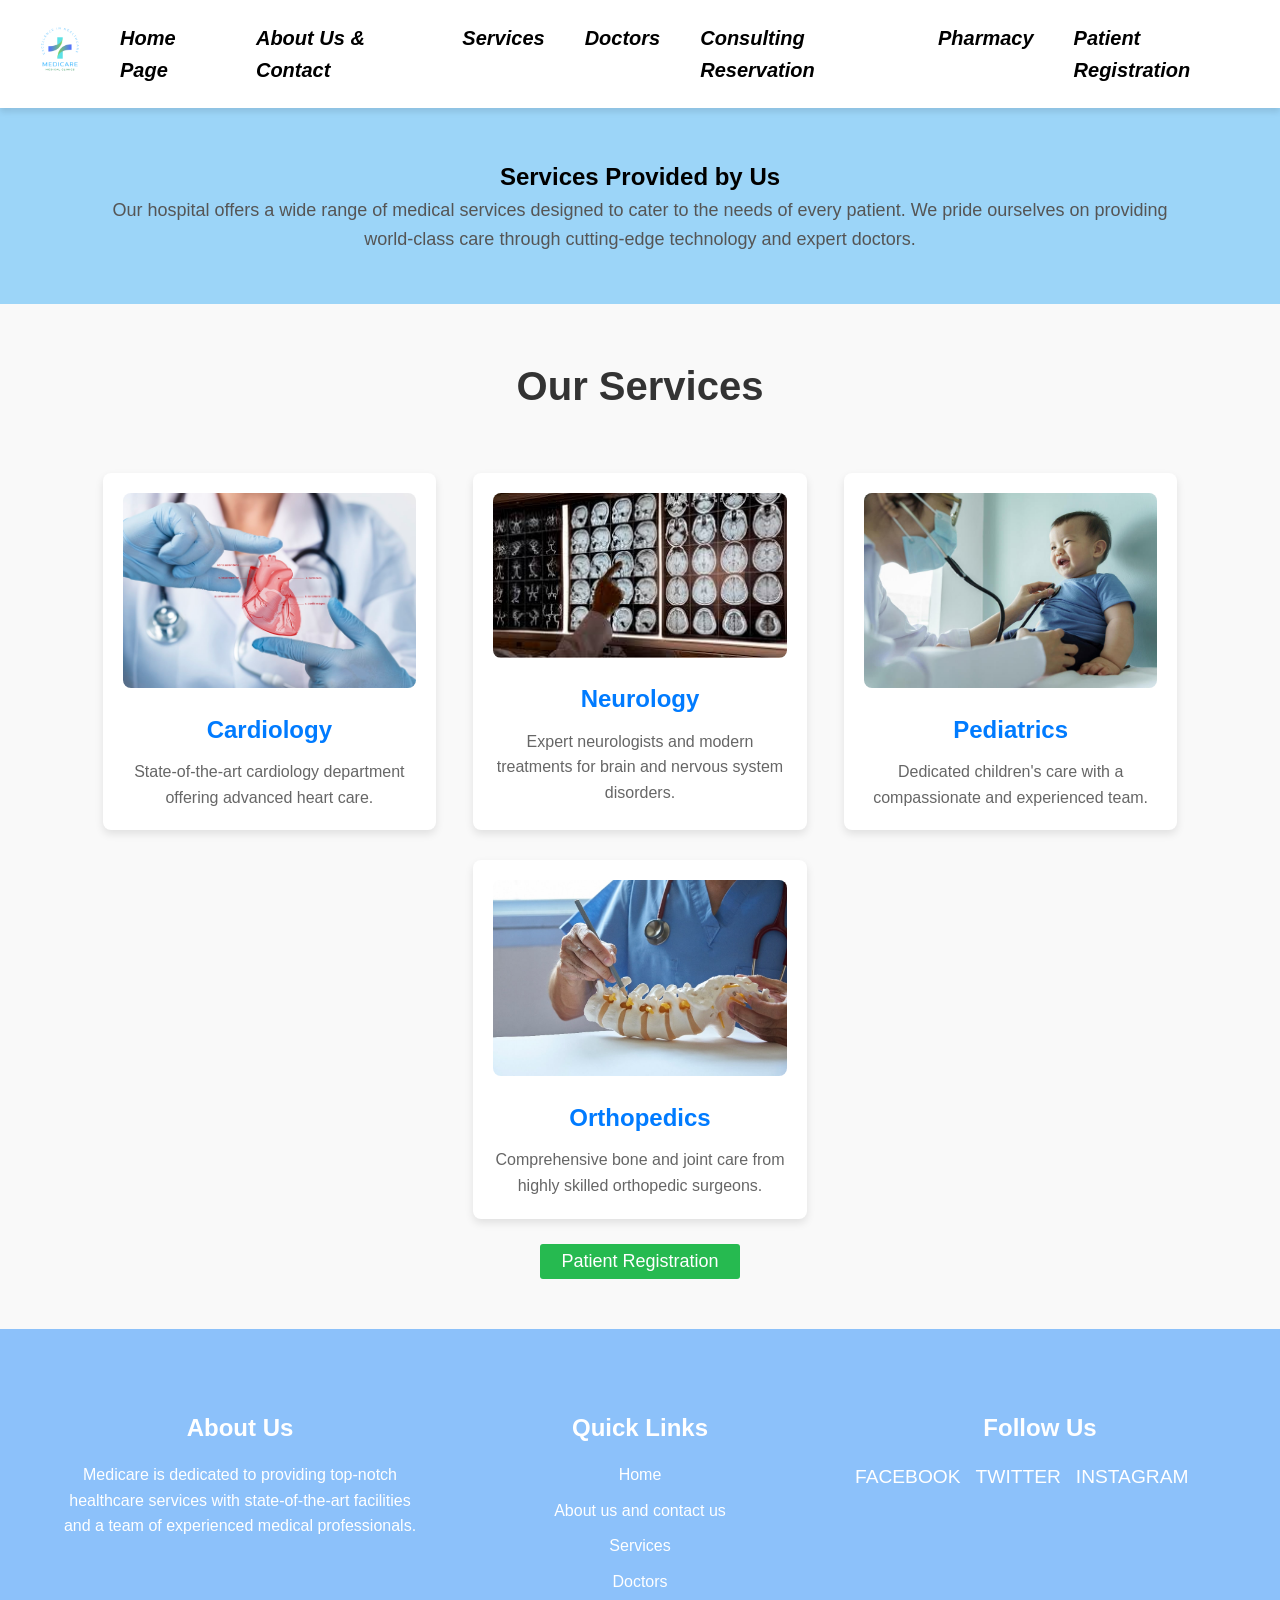
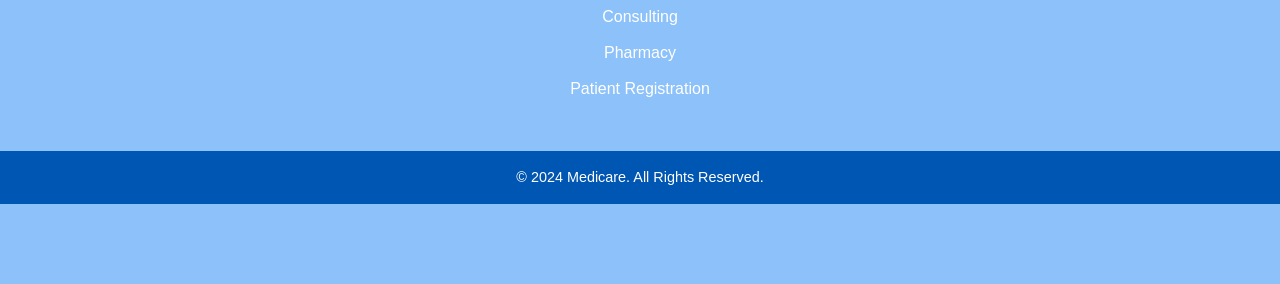
<file: Services.html>
<!DOCTYPE html>
<html lang="en">
<head>
    <meta charset="UTF-8">
    <meta name="viewport" content="width=device-width, initial-scale=1.0">
    <title>Our Services - Hospital Website</title>
    <link rel="stylesheet" href="styles.css">
    <link rel="apple-touch-icon" sizes="180x180" href="./icon/apple-touch-icon.png">
<link rel="icon" type="image/png" sizes="32x32" href="./icon/favicon-32x32.png">
<link rel="icon" type="image/png" sizes="16x16" href="./icon/favicon-16x16.png">
<link rel="manifest" href="./icon/site.webmanifest">
</head>
<body>

    <!-- Navbar -->
    <!-- Navigation Bar -->
    <nav class="navbar">
        <div class="logo">
            <img src="./Images/logo2.png" alt="Medihub" class="logosize">
        </div>
        <ul class="nav-links">
            <li><a href="./index.html">Home Page</a></li>
            <li><a href="./About us and contact.html">About Us & Contact</a></li>
            <li><a href="./Services.html">Services</a></li>
            <li><a href="./Doctors.html">Doctors</a></li>
            <li><a href="./Consulting Reservation.html">Consulting Reservation</a></li>
            <li><a href="./Pharmacy.html">Pharmacy</a></li>
            <li><a href="./Patient Registration.html">Patient Registration</a></li>
        </ul>




        
        <div class="hamburger">
            <span></span>
            <span></span>
            <span></span>
        </div>
    </nav>

    <!-- Main Content -->
    <main>
        <!-- Services Intro Section -->
        <section class="intro">
            <div class="container">
                <h1>Services Provided by Us</h1>
                <p>Our hospital offers a wide range of medical services designed to cater to the needs of every patient. We pride ourselves on providing world-class care through cutting-edge technology and expert doctors.</p>
            </div>
        </section>

        <!-- Services Section -->
        <section class="services">
            <div class="container">
                <h2>Our Services</h2>
                <div class="service-list">
                    <div class="service">
                        <img src="Images/cardio.jpg" alt="Service 1">
                        <h3>Cardiology</h3>
                        <p>State-of-the-art cardiology department offering advanced heart care.</p>
                    </div>
                    <div class="service">
                        <img src="Images/neoro.jpeg" alt="Service 2">
                        <h3>Neurology</h3>
                        <p>Expert neurologists and modern treatments for brain and nervous system disorders.</p>
                    </div>
                    <div class="service">
                        <img src="Images/Pediatrician.jpg" alt="Service 3">
                        <h3>Pediatrics</h3>
                        <p>Dedicated children's care with a compassionate and experienced team.</p>
                    </div>
                    <div class="service">
                        <img src="Images/othapedic.jpeg" alt="Service 4">
                        <h3>Orthopedics</h3>
                        <p>Comprehensive bone and joint care from highly skilled orthopedic surgeons.</p>
                    </div>
                </div>
                <div class="patient-Registration">
                    <a href="Patient Registration.html">
                    <button class="btn">Patient Registration</button>
                    </a>
        </section>
    </main>

    <!-- Footer -->
    <footer>
        <footer>
            <div class="footer-container">
                <div class="footer-section about">
                    <h2>About Us</h2>
                    <p>
                        Medicare is dedicated to providing top-notch healthcare services with state-of-the-art facilities and a team of experienced medical professionals.
                    </p>
                </div>
        
                <div class="footer-section links">
                    <h2>Quick Links</h2>
                    <ul>
                        <li><a href="index.html">Home</a></li>
                        <li><a href="About us and contact.html">About us and contact us</a></li>
                        <li><a href="Services.html">Services</a></li>
                        <li><a href="Doctors.html">Doctors</a></li>
                        <li><a href="Consulting Reservation.html">Consulting</a></li>
                        <li><a href="Pharmacy.html">Pharmacy</a></li>
                        <li><a href="Patient Registration.html">Patient Registration</a></li>
                    </ul>
                </div>
        
                <div class="footer-section social">
                    <h2>Follow Us</h2>
                    <ul>
                        <li><a href="#">Facebook</a></li>
                        <li><a href="#">Twitter</a></li>
                        <li><a href="#">Instagram</a></li>
                    </ul>
                </div>
            </div>
        
            <div class="footer-bottom">
                <p>© 2024 Medicare. All Rights Reserved.</p>
            </div>
        </footer>
    </footer>
    <script src="./main.js"></script>
</body>
</html>
</file>
<file: styles.css>
/* General Styles */
* {
    margin: 0;
    padding: 0;
    box-sizing: border-box;
    font-family: Arial, sans-serif;
}

body{
    font-family: 'Arial', sans-serif;
    line-height: 1.6;
    background-color: #a5d2ee;

}

/* Basic styles for the navigation bar */
.navbar {
    display: flex;
    justify-content: space-between;
    align-items: center;
    background-color: #ffffff;
    padding: 15px 25px;
    box-shadow: 0 4px 6px rgba(0, 0, 0, 0.1);
    font-style: italic;
    position: relative;
}

.logo img {
    height: 100px; /* Default logo size */
}

.nav-links {
    list-style: none;
    display: flex;
}

.nav-links li {
    margin: 0 20px;
}

.nav-links a {
    text-decoration: none;
    color: #000000;
    font-weight: 600;
    font-size: 20px;
    transition: color 0.3s ease, transform 0.3s ease;
}

/* Hover effects */
.nav-links a:hover {
    color: #0056b3;
    transform: scale(1.1);
}

.appointment-btn {
    padding: 10px 20px;
    background-color: #4caf50;
    color: white;
    text-decoration: none;
    border-radius: 5px;
    font-weight: bold;
}

.appointment-btn:hover {
    background-color: #45a049;
}

/* Hamburger Menu Icon */
.hamburger {
    display: none;
    flex-direction: column;
    cursor: pointer;
}

.hamburger span {
    height: 3px;
    width: 25px;
    background-color: #333;
    margin: 4px 0;
    transition: 0.4s;
}

/* Media Queries for Responsive Design */

/* For mobile phones */
@media (max-width: 768px) {
    .nav-links {
        display: none;
        flex-direction: column;
        width: 100%;
        position: absolute;
        top: 100%;
        left: 0;
        background-color: white;
        box-shadow: 0 4px 6px rgba(0, 0, 0, 0.1);
        z-index: 10;
    }

    .nav-links li {
        margin: 15px 0;
        text-align: center;
    }

    .appointment-btn {
        width: 100%;
        text-align: center;
        padding: 10px 0;
    }

    .hamburger {
        display: flex;
    }

    .hamburger.active span:nth-child(1) {
        transform: rotate(-45deg) translate(-5px, 6px);
    }

    .hamburger.active span:nth-child(2) {
        opacity: 0;
    }

    .hamburger.active span:nth-child(3) {
        transform: rotate(45deg) translate(-5px, -6px);
    }

    .navbar.active .nav-links {
        display: flex;
    }

    .product-box{
        grid-template-columns: 1fr;
        }
}


/* Main Image Section */
.main-image-section {
    text-align: center;
    color: white;
}

.main-image {
    width: 100%;
    height: 400px;
    object-fit: cover;
}

.motto {
    text-shadow: 2px 2px 4px rgba(0, 0, 0, 0.6);
}

.motto h1 {
    font-size: 48px;
}

.motto p {
    font-size: 24px;
}

/* Introduction Section */
.intro {
    background-color: white;
    padding: 30px 20px;
    text-align: center;
}

.intro p {
    font-size: 18px;
    line-height: 1.6;
    color: #555;
}

/* Services Section */
.services {
    background-color: #eaf7ff;
    padding: 50px 20px;
}

.services h2 {
    text-align: center;
    margin-bottom: 40px;
    font-size: 32px;
    color: #333;
}

.service-section {
    display: flex;
    justify-content: space-around;
}

.service-box {
    text-align: center;
    width: 30%;
    background-color: white;
    border-radius: 8px;
    box-shadow: 0 4px 8px rgba(0, 0, 0, 0.1);
    padding: 20px;
}

.service-box img {
    width: 100%;
    height: 200px;
    object-fit: cover;
    border-radius: 8px;
}

.service-box ul {
    list-style-type: none;
    margin-top: 20px;
    text-align: left;
}

.service-box ul li {
    padding: 5px 0;
    font-size: 18px;
    color: #333;
}

.our-doctors {
    text-align: center;
    padding: 50px 0;
}

.doctors-section {
    display: flex;
    justify-content: space-around;
    flex-wrap: wrap;
    margin-top: 5%;
    background-color: #b5d5f6;

}
/* Bullet Point List Styling */
.bullet-list-section {
    margin: 40px 0;
    padding: 20px;
    background-color: #f9f9f9;
}

.bullet-list-section h2 {
    color: #007bff;
    font-size: 1.8rem;
    margin-bottom: 20px;
    text-align: center;
}

.bullet-list {
    list-style-type: disc;
    padding-left: 40px;
    line-height: 1.6;
}

.bullet-list li {
    margin-bottom: 10px;
    font-size: 1.2rem;
    color: #333;
}

.doc-title{
    text-align: center;
}

.doctor-box {
    width: 250px;
    margin: 20px;
    padding: 20px;
    text-align: center;
    background-color: #f9f9f9;
    border-radius: 10px;
    box-shadow: 0 4px 8px rgba(0, 0, 0, 0.1);
    transition: transform 0.3s ease, box-shadow 0.3s ease; /* Adding the hover animation */
    
    transform: scale(0.9); /* Smaller size initially */
    animation: popUp 0.5s forwards; /* Animation that will make it pop up */
}
/* Numbered List Styling */
.numbered-list-section {
    margin: 40px 0;
    padding: 20px;
    background-color: #f1f1f1;
}

.numbered-list-section h2 {
    color: #007bff;
    font-size: 1.8rem;
    margin-bottom: 20px;
    text-align: center;
}

.numbered-list {
    list-style-type: decimal;
    padding-left: 40px;
    line-height: 1.6;
}

.numbered-list li {
    margin-bottom: 10px;
    font-size: 1.2rem;
    color: #333;
}

/* Image inside the box */
.doctor-box img {
    width: 100%;
    border-radius: 50%;
}

/* Hover effect */
.doctor-box:hover {
    transform: scale(1.05); /* Slight enlargement on hover */
    box-shadow: 0 8px 16px rgba(0, 0, 0, 0.2); /* Shadow effect on hover */
}
/* Patient Testimonials Section */
.testimonials {
    background-color: #ffffff;
    padding: 50px 20px;
    text-align: center;
}

.testimonials h2 {
    margin-bottom: 40px;
    font-size: 32px;
    color: #333;
}

.testimonial-box {
    background-color: #f0f0f0;
    border-radius: 8px;
    padding: 20px;
    margin-bottom: 20px;
    box-shadow: 0 4px 8px rgba(0, 0, 0, 0.1);
}

.testimonial-box p {
    font-size: 18px;
    color: #555;
}

.testimonial-box span {
    display: block;
    margin-top: 10px;
    font-weight: bold;
    color: #333;
}

/* Latest News & Events Section */
.news-events {
    background-color: #c3f1f6;
    padding: 50px 20px;

}

.news-events h2 {
    text-align: center;
    margin-bottom: 40px;
    font-size: 32px;
    color: #333;
}

.news-section {
    display: flex;
    justify-content: space-around;

}

.news-item {
    width: 45%;
    background-color: white;
    padding: 20px;
    border-radius: 8px;
    box-shadow: 0 4px 8px rgba(0, 0, 0, 0.1);
}

.news-item h3 {
    font-size: 24px;
    color: #333;
    margin-bottom: 10px;
}

.news-item p {
    font-size: 16px;
    color: #666;
}

/* Footer */
footer {
    background-color: #333;
    color: white;
    text-align: center;
    padding: 20px 0;
}

.footer-content {
    display: flex;
    justify-content: space-between;
    align-items: center;
    padding: 0 20px;
}

.social-links a {
    color: white;
    margin: 0 10px;
    text-decoration: none;
}

.social-links a:hover {
    text-decoration: underline;
}

/* Responsive Styles for Mobile Devices */
/* For mobile phones */


#homepage


/* General Styles */
* {
    margin: 0;
    padding: 0;
    box-sizing: border-box;
    font-family: Arial, sans-serif;
}



.container {
    width: 90%;
    margin: 0 auto;
}

/* Navigation Bar */
.navbar {
    display: flex;
    justify-content: space-between;
    align-items: center;
    background-color: #ffffff;
    padding: 10px 20px;
    box-shadow: 0 4px 6px rgba(0, 0, 0, 0.1);
}

.logo img {
    height: 50px;
}




.appointment-btn {
    padding: 10px 20px;
    background-color: #4caf50;
    color: white;
    text-decoration: none;
    border-radius: 5px;
    font-weight: bold;
}

.appointment-btn:hover {
    background-color: #45a049;
}

/* Introduction Section */
.intro {
    background-color: white;
    padding: 50px 20px;
    text-align: center;
}

.intro p {
    font-size: 18px;
    line-height: 1.6;
    color: #555;
}

.intro img {
    width: 100%;
    height: auto;
    margin-top: 20px;
    border-radius: 8px;
}

/* Branches Section */
.branches {
    background-color: #eaf7ff;
    padding: 50px 20px;
    text-align: center;
}

.branches h2 {
    margin-bottom: 40px;
    font-size: 32px;
    color: #333;
}

.branches-section {
    display: flex;
    flex-wrap: wrap;
    justify-content: space-around;
    gap: 20px; /* Added gap for consistent spacing between branches */
}

.branch {
    width: 45%; /* Two branches per row on larger screens */
    background-color: white;
    margin-bottom: 20px;
    padding: 20px;
    border-radius: 8px;
    box-shadow: 0 4px 8px rgba(0, 0, 0, 0.1);
}

.branch img {
    width: 100%;
    height: 50vh; /* Maintain aspect ratio, but use 'vh' for relative height */
    border-radius: 8px;
    margin-bottom: 15px;
}

.branch-map {
    width: 100%; /* Make maps responsive */
    height: auto;
    margin-top: 10px;
    border-radius: 8px;
}



/* Summary Table Section */
.summary-table {
    background-color: #f7f7f7;
    padding: 50px 20px;
}

.summary-table h2 {
    margin-bottom: 40px;
    font-size: 32px;
    color: #333;
    text-align: center;
}

table {
    width: 100%;
    border-collapse: collapse;
    margin: 0 auto;
}

table, th, td {
    border: 1px solid #000000;
    padding: 12px;
    text-align: left;
}

thead {
    background-color: lightskyblue;
    color: white;
}

tbody tr:nth-child(even) {
    background-color: #f2f2f2;
}

tbody tr:hover {
    background-color: #ddd;
}

/* Footer */
footer {
    background-color: #333;
    color: white;
    text-align: center;
    padding: 20px 0;
}

.footer-content {
    display: flex;
    justify-content: space-between;
    align-items: center;
    padding: 0 20px;
}

.social-links a {
    color: white;
    margin: 0 10px;
    text-decoration: none;
}

.social-links a:hover {
    text-decoration: underline;
}

/* Responsive Styles for Mobile */
@media only screen and (max-width: 768px) {

    .branches-section {
        flex-direction: column;
        align-items: center;
    }

    .branch {
        width: 100%;
    }

    table {
        width: 100%;
        font-size: 14px;
    }

    .footer-content {
        flex-direction: column;
    }
}
#Aboutusandcontact


/* General Styles */
* {
    margin: 0;
    padding: 0;
    box-sizing: border-box;
    font-family: Arial, sans-serif;
}



.container {
    width: 90%;
}

/* Navigation Bar */
.navbar {
    display: flex;
    justify-content: space-between;
    align-items: center;
    background-color: #ffffff;
    padding: 10px 20px;
    box-shadow: 0 4px 6px rgba(0, 0, 0, 0.1);
}

.logo img {
    height: 80px;
}

.appointment-btn {
    padding: 10px 20px;
    background-color: #4caf50;
    color: white;
    text-decoration: none;
    border-radius: 5px;
    font-weight: bold;
}

.appointment-btn:hover {
    background-color: #45a049;
}

/* Introduction Section */
.intro {
    background-color: rgb(156, 213, 248);
    padding: 50px 20px;
    text-align: center;
}

.intro p {
    font-size: 18px;
    line-height: 1.6;
    color: #555;
}
/* Services Section */
.services {
    background-color: #f9f9f9;
    padding: 50px 0;
    text-align: center;
}

.services h2 {
    color: #333;
    font-size: 2.5rem;
    margin-bottom: 40px;
}

.service-list {
    display: flex;
    justify-content: space-around;
    flex-wrap: wrap;
}

.service {
    background-color: #fff;
    width: 30%;
    margin: 15px;
    padding: 20px;
    border-radius: 8px;
    box-shadow: 0 4px 8px rgba(0, 0, 0, 0.1);
    transition: transform 0.3s ease, box-shadow 0.3s ease; /* Smooth animation for pop-up effect */
    position: relative;
    overflow: hidden;
}

/* Image styling */
.service img {
    width: 100%;
    height: auto;
    border-radius: 8px;
}

/* Service Title */
.service h3 {
    font-size: 1.5rem;
    color: #007bff; /* You can change this color to match your theme */
    margin-top: 15px;
}

/* Service Description */
.service p {
    font-size: 1rem;
    color: #666;
    margin-top: 10px;
}

/* Pop-up effect when hovered */
.service:hover {
    transform: scale(1.05); /* Enlarges the container by 5% */
    box-shadow: 0 8px 16px rgba(0, 0, 0, 0.2); /* Adds more shadow depth */
}

/* Optional pop-up text on hover */
.service::before {
    content: 'Click to Learn More';
    position: absolute;
    top: 50%;
    left: 50%;
    transform: translate(-50%, -50%);
    background-color: rgba(0, 0, 0, 0.7);
    color: #fff;
    padding: 10px 15px;
    border-radius: 5px;
    opacity: 0;
    transition: opacity 0.3s ease;
    pointer-events: none; /* Prevents interaction with the pop-up text */
    z-index: 1;
}


.registration-link {
    margin-top: 30px;
}

.btn{
    background-color: #26ba50;
    border: #26ba50;
    width: 200px;
    height: 35px;
    font-size: 18px;
    border-radius: 3px;
    color: #fff;
    margin-top: 10px;
}

.registration-btn {
    padding: 10px 20px;
    background-color: #4caf50;
    color: white;
    text-decoration: none;
    border-radius: 5px;
    font-weight: bold;
    display: inline-block;
}

.registration-btn:hover {
    background-color: #45a049;
}

/* Footer */
footer {
    background-color: #333;
    color: white;
    text-align: center;
    padding: 20px 0;
}

.footer-content {
    display: flex;
    justify-content: space-between;
    align-items: center;
    padding: 0 20px;
}

.social-links a {
    color: white;
    margin: 0 10px;
    text-decoration: none;
}

.social-links a:hover {
    text-decoration: underline;
}



/* Responsive Styles for Mobile */
@media only screen and (max-width: 768px) {

    .service-list {
        flex-direction: column;
        align-items: center;
    }

    .service {
        width: 100%;
    }

    .footer-content {
        flex-direction: column;
    }

    .news-section {
        display: flex;
        flex-direction: column;
        row-gap: 15px;
        
        
    }

    .news-item {
        width: 100%;

    }
}
#services



/* Doctors Section */
.doctors-section {
    background-color: #f7f7f7;
    padding: 50px 20px;
    text-align: center;
}

.doctors-section h2 {
    font-size: 32px;
    margin-bottom: 40px;
    color: #333;
}

.doctors-grid {
    display: flex;
    justify-content: space-between;
    flex-wrap: wrap;
    gap: 20px;
}

.doctor-box {
    background-color: white;
    border-radius: 8px;
    box-shadow: 0 4px 8px rgba(0, 0, 0, 0.1);
    width: 23%;
    padding: 20px;
    text-align: center;
}

.doctor-box img {
    width: 100%;
    height: 200px;
    object-fit: cover;
    border-radius: 8px;
    margin-bottom: 15px;
}

.doctor-box h3 {
    font-size: 22px;
    margin: 10px 0;
    color: #333;
}

.doctor-box p {
    font-size: 18px;
    color: #666;
}

.social-icons {
    margin-top: 15px;
}

.social-icons a {
    text-decoration: none;
    color: #4caf50;
    margin: 0 10px;
    font-size: 18px;
}

.social-icons a:hover {
    text-decoration: underline;
}

.doctors-summary {
    margin-top: 50px;
    font-size: 18px;
    color: #555;
    text-align: center;
}

.doctors-summary p {
    line-height: 1.6;
    max-width: 800px;
    margin: 0 auto;
}
#doctors



/* Reservation Form Section */
.reservation-section {
    background-color: #f2f5f5;
    padding: 50px 20px;
}

.reservation-section h2 {
    text-align: center;
    font-size: 28px;
    color: #333;
    margin-bottom: 30px;
}

.reservation-form {
    max-width: 900px;
    margin: 0 auto;
    background-color: white;
    padding: 30px;
    box-shadow: 0 4px 8px rgba(0, 0, 0, 0.1);
    border-radius: 8px;
}

.form-row {
    display: flex;
    justify-content: space-between;
    flex-wrap: wrap;
}

.form-column {
    width: 45%;
    margin-bottom: 20px;
}

.form-column h3 {
    font-size: 20px;
    color: #4caf50;
    margin-bottom: 15px;
}

label {
    display: block;
    font-size: 16px;
    color: #555;
    margin-bottom: 8px;
}

input[type="text"],
input[type="date"],
input[type="tel"],
input[type="time"],
select,
textarea {
    width: 100%;
    padding: 10px;
    margin-bottom: 20px;
    border: 1px solid #ccc;
    border-radius: 4px;
    font-size: 16px;
}

textarea {
    resize: vertical;
}

.form-submit {
    text-align: center;
    margin-top: 20px;
}

button[type="submit"] {
    background-color: #4caf50;
    color: white;
    padding: 10px 20px;
    border: none;
    border-radius: 4px;
    font-size: 18px;
    cursor: pointer;
}

button[type="submit"]:hover {
    background-color: #45a049;
}

/* Responsive Design */
@media (max-width: 768px) {
    .form-column {
        width: 100%;
    }
}
#consultinres



/* Pharmacy Section */
.pharmacy-section {
    background-color: #f7f7f7;
    padding: 50px 20px;
}

.pharmacy-section h2 {
    text-align: center;
    font-size: 28px;
    color: #333;
    margin-bottom: 30px;
}

.medicine-gallery {
    display: flex;
    justify-content: space-between;
    flex-wrap: wrap;
    margin-bottom: 40px;
}

.medicine-item {
    width: 30%;
    margin-bottom: 20px;
}

.medicine-item img {
    
    border-radius: 8px;
    box-shadow: 0 4px 8px rgba(0, 0, 0, 0.1);
}

/*grid*/
#popular-product{
    display: grid;
    grid-template-columns: column;
    max-width: 1000px;
    margin: 50px auto;
  }

  .product-heading{
    justify-content: space-between;
    align-items: center;
  }

  .product-heading, .h3-2{
    font-size: 1.56rem;
    font-weight: 700;
    color: #202020;
    letter-spacing: 0.5px;
  }


  #popular-product{
    margin: 80px auto;
  }

  .product-container{
    display: grid;
    grid-gap: 30px;
    margin: 40px 0;
    grid-template-columns: 1fr 1fr 1fr;
  }

  .product-box{
    width: 90%;
    border: 1px solid #eeeeee;
    background-color: #ffffff;
    padding:20px;
    border-radius: 20px;
    display: grid;
   
    position: relative;
    transition: 0.5s ease-in;
    }

    .product-box:hover{
      transform: scale(1.02);
    }

  .product-box img{
    width: 90%;
    height: 180px;
    object-fit: contain;
    object-position: center;
    margin: auto;
  }

  .product-box b{
    color: #202020;
    font-size: 1.1rem;
    letter-spacing: 1px;
    font-weight: 600;
    margin-top: 10px;
    text-align: left;
  }

  .product-box .quantity{
    color: #393838;
    font-size: 0.8rem;
    font-weight: 500;
    letter-spacing: 1px;
    text-align: left;
  }

  .product-box .price{
    margin-top: 10px;
    font-size: 1.4rem;
    font-weight: 600;
    color: #393939;
    text-align: left;
  }

  .product-box .cart-button {
    width: 100%;
    height: 40px;
    background-color: #e5f9e9;
    color: #05380c;
    display: grid;
    justify-content: center;
    align-items: center;
    margin-top: 20px;
    text-decoration: none;
    transition: 0.5s;
  }

  .product-box .cart-button:hover{
    background-color: #faf9e4;
    color: #fff;
    transition: 0.5s;
  }
  
  .p{
    color:#052d0b;
  }

/* Pharmacy Form */
.pharmacy-form {
    max-width: 900px;
    margin: 0 auto;
    background-color: white;
    padding: 30px;
    box-shadow: 0 4px 8px rgba(0, 0, 0, 0.1);
    border-radius: 8px;
}

.form-row {
    display: flex;
    justify-content: space-between;
    flex-wrap: wrap;
}

.form-column {
    width: 45%;
    margin-bottom: 20px;
}

.form-column h3 {
    font-size: 20px;
    color: #4caf50;
    margin-bottom: 15px;
}

label {
    display: block;
    font-size: 16px;
    color: #555;
    margin-bottom: 8px;
}

input[type="text"],
input[type="date"],
input[type="tel"],
input[type="file"],
select,
textarea {
    width: 100%;
    padding: 10px;
    margin-bottom: 20px;
    border: 1px solid #ccc;
    border-radius: 4px;
    font-size: 16px;
}

textarea {
    resize: vertical;
}

.form-submit {
    text-align: center;
    margin-top: 20px;
}

button[type="submit"] {
    background-color: #4caf50;
    color: white;
    padding: 10px 20px;
    border: none;
    border-radius: 4px;
    font-size: 18px;
    cursor: pointer;
}

button[type="submit"]:hover {
    background-color: #45a049;
}

/* Responsive Design */
@media (max-width: 768px) {
    .form-column {
        width: 100%;
    }

    .medicine-item {
        width: 45%;
    }

    .product-container{
        grid-template-columns: 1fr;
    }
}

@media (max-width: 500px) {
    .medicine-item {
        width: 100%;
    }
}


/* Reset and Basic Styling */
* {
    margin: 0;
    padding: 0;
    box-sizing: border-box;
}



/* Header Styling */


header nav {
    display: flex;
    justify-content: space-between;
    align-items: center;
    
    margin: 0 auto;
    padding: 0 20px;
}

header nav ul {
    list-style: none;
    display: flex;
}

header nav ul li {
    margin: 0 15px;
}

header nav ul li a {
    color: #fff;
    text-decoration: none;
    font-weight: bold;
}

header nav ul li .appointment-btn {
    background-color: #0056b3;
    padding: 8px 15px;
    border-radius: 4px;
}


/* Reset and Basic Styling */
* {
    margin: 0;
    padding: 0;
    box-sizing: border-box;
}





header nav {
    display: flex;
    justify-content: space-between;
    align-items: center;
    max-width: 1200px;
    margin: 0 auto;
    padding: 0 20px;
}

header nav ul {
    list-style: none;
    display: flex;
}

header nav ul li {
    margin: 0 15px;
}

header nav ul li a {
    color: #fff;
    text-decoration: none;
    font-weight: bold;
}

header nav ul li .appointment-btn {
    background-color: #0056b3;
    padding: 8px 15px;
    border-radius: 4px;
}


/* Reset and Basic Styling */
* {
    margin: 0;
    padding: 0;
    box-sizing: border-box;
}





/* Container */
.container {
    max-width: 1200px;
    margin: 0 auto;
    padding: 0 20px;
}

/* Header Styling */
header {
    background-color: #fdfdfd;
    padding: 15px 0;
}

header .logo img {
    width: 150px;
}

header nav {
    display: flex;
    justify-content: space-between;
    align-items: center;
}

header nav ul {
    list-style: none;
    display: flex;
}

header nav ul li {
    margin: 0 15px;
}

header nav ul li a {
    color: #fff;
    text-decoration: none;
    font-weight: bold;
    transition: color 0.3s ease;
}

header nav ul li a:hover {
    color: #f4f4f4;
}

header .appointment-btn {
    background-color: #4caf50;
    padding: 8px 15px;
    border-radius: 4px;
    color: white;
}

/* Registration Form Section */
.registration-form {
    padding: 50px 20px;
    background-color: #a5d2ee;
    margin: 20px 0;
}

.registration-form h2 {
    color: #4bad53;
    text-align: center;
    margin-bottom: 40px;
    font-size: 2.5rem;
}

.regtxt{
    color: #05380c;
}

.form-container {
    max-width: 900px;
    margin: 0 auto;
    background-color: #f9f9f9;
    padding: 30px;
    border-radius: 8px;
    box-shadow: 0 4px 8px rgba(0, 0, 0, 0.1);
}

form {
    display: flex;
    flex-wrap: wrap;
    justify-content: space-between;
}

.form-section {
    width: 48%;
    margin-bottom: 20px;
}

label {
    display: block;
    margin-bottom: 5px;
    font-weight: bold;
}

input[type="text"],
input[type="date"],
input[type="tel"],
textarea,
select {
    width: 100%;
    padding: 10px;
    margin-bottom: 20px;
    border-radius: 4px;
    border: 1px solid #ddd;
    font-size: 1rem;
}

textarea {
    height: 100px;
}

button[type="submit"] {
    width: 100%;
    background-color: #26ba50;
    color: white;
    padding: 15px;
    border: none;
    border-radius: 4px;
    cursor: pointer;
    font-size: 1.2rem;
    transition: background-color 0.3s ease;
}

button[type="submit"]:hover {
    background-color: #0056b3;
}

/* Footer Styling */
footer {
    background-color: #75c0e5;
    color: white;
    padding: 20px 0;
    text-align: center;
}

.footer-content {
    display: flex;
    justify-content: space-between;
    align-items: center;
    max-width: 1200px;
    margin: 0 auto;
}

.footer-content p {
    margin: 0;
}

.footer-content ul {
    list-style: none;
    display: flex;
}

.footer-content ul li {
    margin: 0 10px;
}

.footer-content ul li a {
    color: white;
    text-decoration: none;
    font-size: 1rem;
}

.footer-content ul li a:hover {
    text-decoration: underline;
}

/* Responsive Design */
@media (max-width: 768px) {
    .form-section {
        width: 100%;
    }

    .footer-content {
        flex-direction: column;
    }

    .footer-content ul {
        margin-top: 10px;
    }
}



/* Footer Styling */
footer {
    background-color: #8cc1fa;
    color: white;
    padding: 40px 0;
    font-size: 1rem;
}

.footer-container {
    display: flex;
    justify-content: space-between;
    max-width: 1200px;
    margin: 0 auto;
    flex-wrap: wrap;
}

/* Footer Section Styling */
.footer-section {
    flex: 1;
    margin: 0 15px;
}

.footer-section h2 {
    margin-bottom: 15px;
    font-size: 1.5rem;
}

.footer-section p {
    line-height: 1.6;
    margin-bottom: 15px;
}

.footer-section ul {
    list-style-type: none;
    padding: 0;
}

.footer-section ul li {
    margin-bottom: 10px;
}

.footer-section ul li a {
    color: white;
    text-decoration: none;
    transition: color 0.3s ease;
}

.footer-section ul li a:hover {
    color: #f1f1f1;
}

/* Social Media Styling */
.footer-section.social ul {
    display: flex;
    gap: 15px;
    
}

.footer-section.social ul li a {
    font-size: 1.2rem;
    text-transform: uppercase;
}

/* Footer Bottom */
.footer-bottom {
    text-align: center;
    padding: 15px 0;
    background-color: #0056b3;
    margin-top: 40px;
}

.footer-bottom p {
    margin: 0;
    font-size: 0.9rem;
}
</file>
<file: styles2.css>
/* Pharmacy Page */
.pharmacy-page {
    max-width: 1200px;
    margin: 20px auto;
    text-align: center;
}

.pharmacy-page h1 {
    margin-bottom: 30px;
    color: #007BFF;
}

.category {
    margin-bottom: 40px;
}

.category h2 {
    font-size: 20px;
    margin-bottom: 20px;
    color: #333;
}

.medicine-container {
    display: flex;
    justify-content: center;
    gap: 15px;
    flex-wrap: wrap;
}

.medicine-box {
    background-color: #fff;
    border: 1px solid #ddd;
    border-radius: 8px;
    padding: 15px;
    text-align: center;
    width: 150px;
    box-shadow: 0 2px 4px rgba(0, 0, 0, 0.1);
    transition: transform 0.3s;
}

.medicine-box:hover {
    transform: scale(1.05);
}

.medicine-box img {
    max-width: 100%;
    height: auto;
    border-radius: 4px;
    margin-bottom: 10px;
}

.medicine-box button {
    background-color: #007BFF;
    color: white;
    border: none;
    padding: 8px 12px;
    border-radius: 4px;
    cursor: pointer;
    transition: background-color 0.3s;
}

.medicine-box button:hover {
    background-color: #0056b3;
}

.cart-section {
    margin-top: 40px;
    padding-left: 10%;
    padding-right: 10%;
}

.text-center{
    text-align: center;
}

#cart-table {
    width: 100%;
    border-collapse: collapse;
    margin: 20px auto;
    background-color: #fff;
    box-shadow: 0px 2px 4px rgba(0, 0, 0, 0.1);
}

#cart-table th, #cart-table td {
    padding: 10px;
    border: 1px solid #ddd;
}

#cart-table th {
    background-color: #007BFF;
    color: white;
}

#buy-now-btn {
    background-color: #28a745;
    color: white;
    padding: 10px 20px;
    border: none;
    border-radius: 5px;
    cursor: pointer;
}

#buy-now-btn:hover {
    background-color: #218838;
}

.quantity-input {
 
    align-items: center;
}

.quantity-input label {
    font-size: 1em;
    margin-right: 10px;
}

.quantity-input input {
    width: 60px;
    padding: 8px;
    border: 1px solid #ddd;
    border-radius: 4px;
    font-size: 1em;
}

.quantity-input input:focus {
    outline: none;
    border-color: #f8c499;
    box-shadow: 0 0 5px rgba(104, 47, 1, 0.25);
}

/*new*/

/* General Reset */
* {
    margin: 0;
    padding: 0;
    box-sizing: border-box;
}

body {
    font-family: Arial, sans-serif;
    line-height: 1.6;
    background-color: #f4f4f9;
    color: #333;
    padding: 10px;
}



/* Page Header */
h1 {
    text-align: center;
    margin: 20px 0;
    font-size: 2rem;
}

/* Categories */
.category {
    margin: 20px 0;
}

.category h2 {
    margin-bottom: 10px;
    color: #004d99;
}

.medicine-container {
    display: flex;
    flex-wrap: wrap;
    gap: 20px;
    justify-content: center;
}

.medicine-box {
    background: #fff;
    border: 1px solid #ddd;
    border-radius: 5px;
    width: 200px;
    padding: 15px;
    text-align: center;
    box-shadow: 0 2px 5px rgba(0, 0, 0, 0.1);
}

.medicine-box img {
    max-width: 100px;
    margin-bottom: 10px;
}

.medicine-box p {
    margin: 5px 0;
}

.medicine-box .quantity-input {
    display: flex;
    justify-content: center;
    align-items: center;
    margin-top: 10px;
}

.medicine-box .quantity-input label {
    margin-right: 5px;
}

.medicine-box button {
    margin-top: 10px;
    padding: 5px 10px;
    background: #004d99;
    color: white;
    border: none;
    border-radius: 5px;
    cursor: pointer;
}

.medicine-box button:hover {
    background: #003366;
}

/* Cart Section */
.cart-section {
    margin: 30px 0;
    padding: 20px;
    background: #fff;
    border-radius: 5px;
    box-shadow: 0 2px 5px rgba(0, 0, 0, 0.1);
}

.cart-section h2 {
    text-align: center;
    margin-bottom: 20px;
}

.cart-section table {
    width: 100%;
    border-collapse: collapse;
    margin-bottom: 20px;
}

.cart-section table th,
.cart-section table td {
    border: 1px solid #ddd;
    padding: 10px;
    text-align: center;
}

.cart-section table th {
    background: #004d99;
    color: white;
}

.cart-section table tfoot td {
    font-weight: bold;
    background: #f9f9f9;
}

#buy-now-btn {
    display: block;
    margin: 20px auto;
    padding: 10px 20px;
    background: #004d99;
    color: white;
    border: none;
    border-radius: 5px;
    font-size: 1rem;
    cursor: pointer;
}

#buy-now-btn:hover {
    background: #003366;
}

/* Order Page */
#order-summary-table {
    width: 100%;
    border-collapse: collapse;
    margin: 20px 0;
}

#order-summary-table th,
#order-summary-table td {
    border: 1px solid #ddd;
    padding: 10px;
    text-align: center;
}

#order-summary-table th {
    background: #004d99;
    color: white;
}

#order-summary-table tfoot td {
    font-weight: bold;
    background: #f9f9f9;
}

/* Form */
form {
    margin: 20px 0;
    padding: 20px;
    background: #fff;
    border-radius: 5px;
    box-shadow: 0 2px 5px rgba(0, 0, 0, 0.1);
}

form label {
    display: block;
    margin-bottom: 5px;
    font-weight: bold;
}

form input,
form textarea {
    width: 100%;
    padding: 10px;
    margin-bottom: 15px;
    border: 1px solid #ddd;
    border-radius: 5px;
    font-size: 1rem;
}

form button {
    display: inline-block;
    padding: 10px 20px;
    background: #004d99;
    color: white;
    border: none;
    border-radius: 5px;
    cursor: pointer;
    font-size: 1rem;
    margin-right: 10px;
}

form button:hover {
    background: #003366;
}

#save-favourites-btn,
#apply-favourites-btn {
    background: #f1c40f;
    color: black;
}

#save-favourites-btn:hover,
#apply-favourites-btn:hover {
    background: #d4ac0d;
}

/* Responsive Design */
@media (max-width: 768px) {
    .medicine-container {
        flex-direction: column;
        align-items: center;
    }

    .medicine-box {
        
    }
}
</file>
